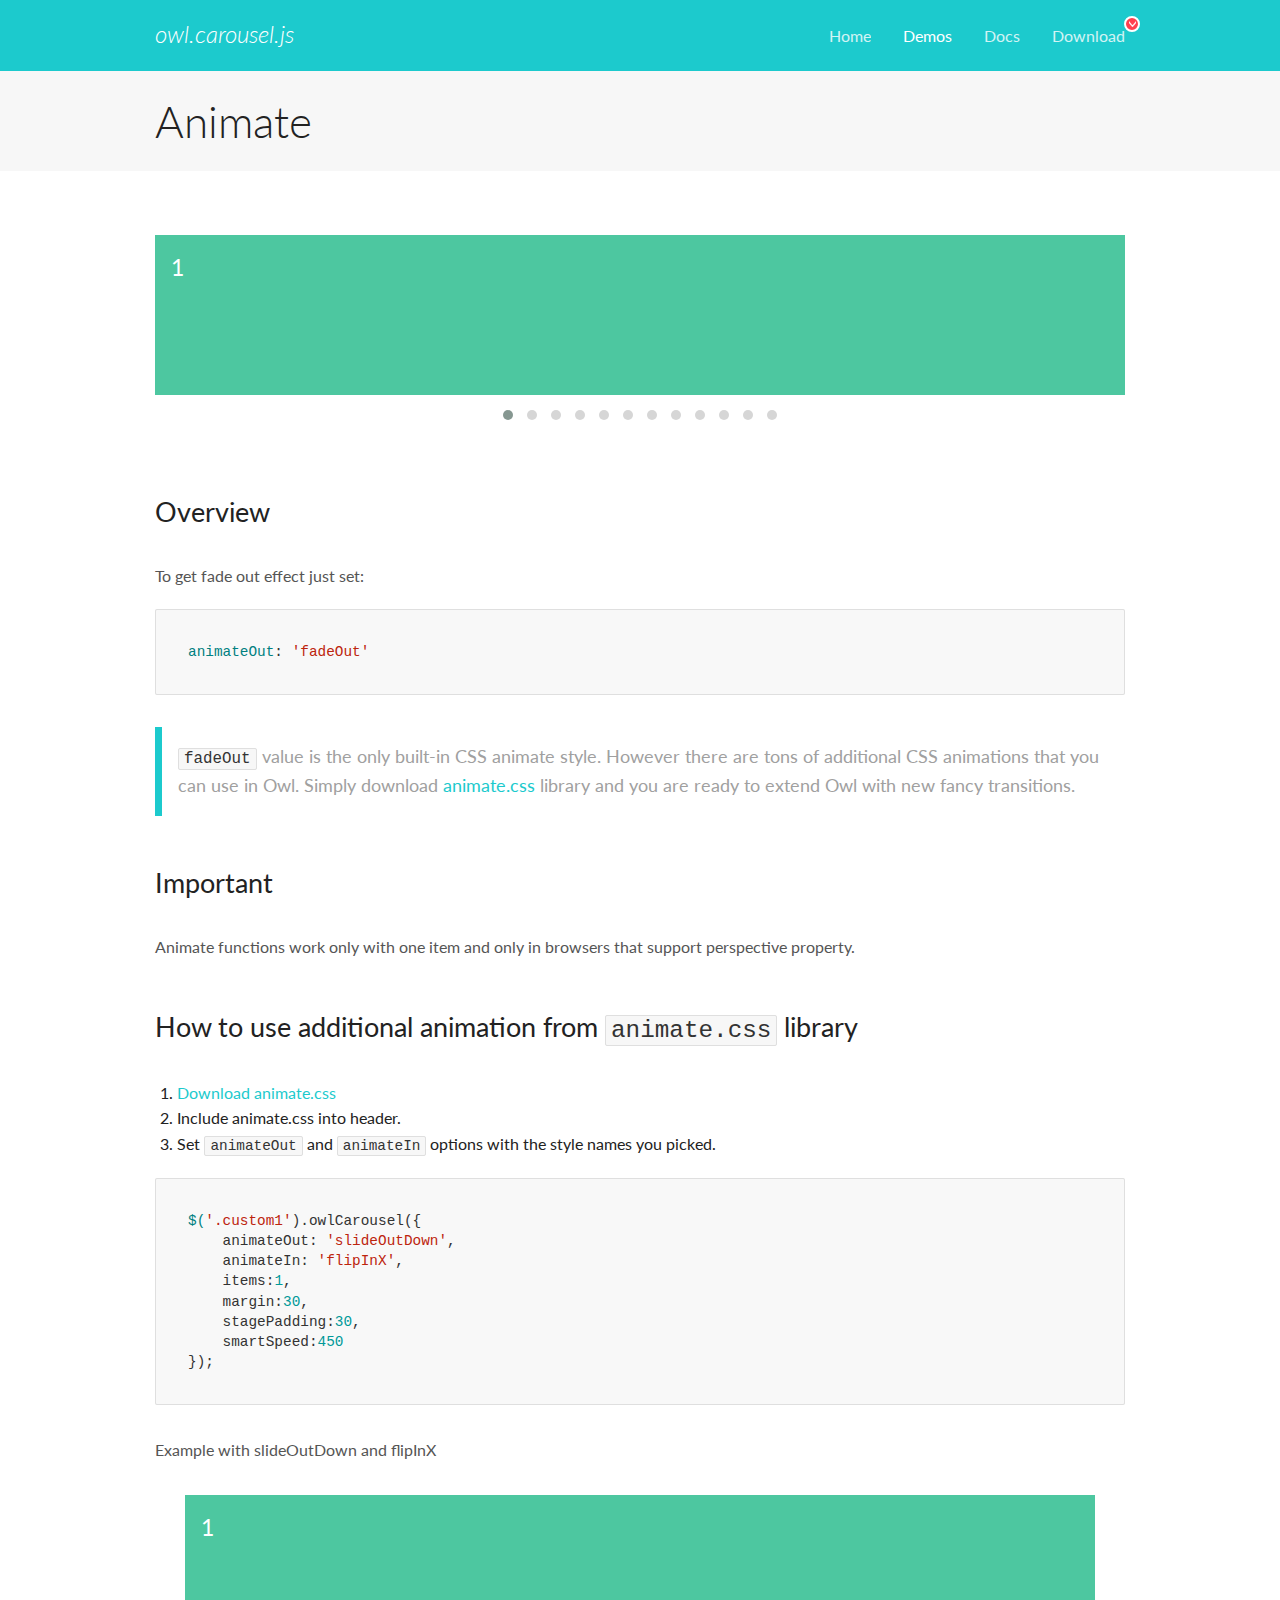
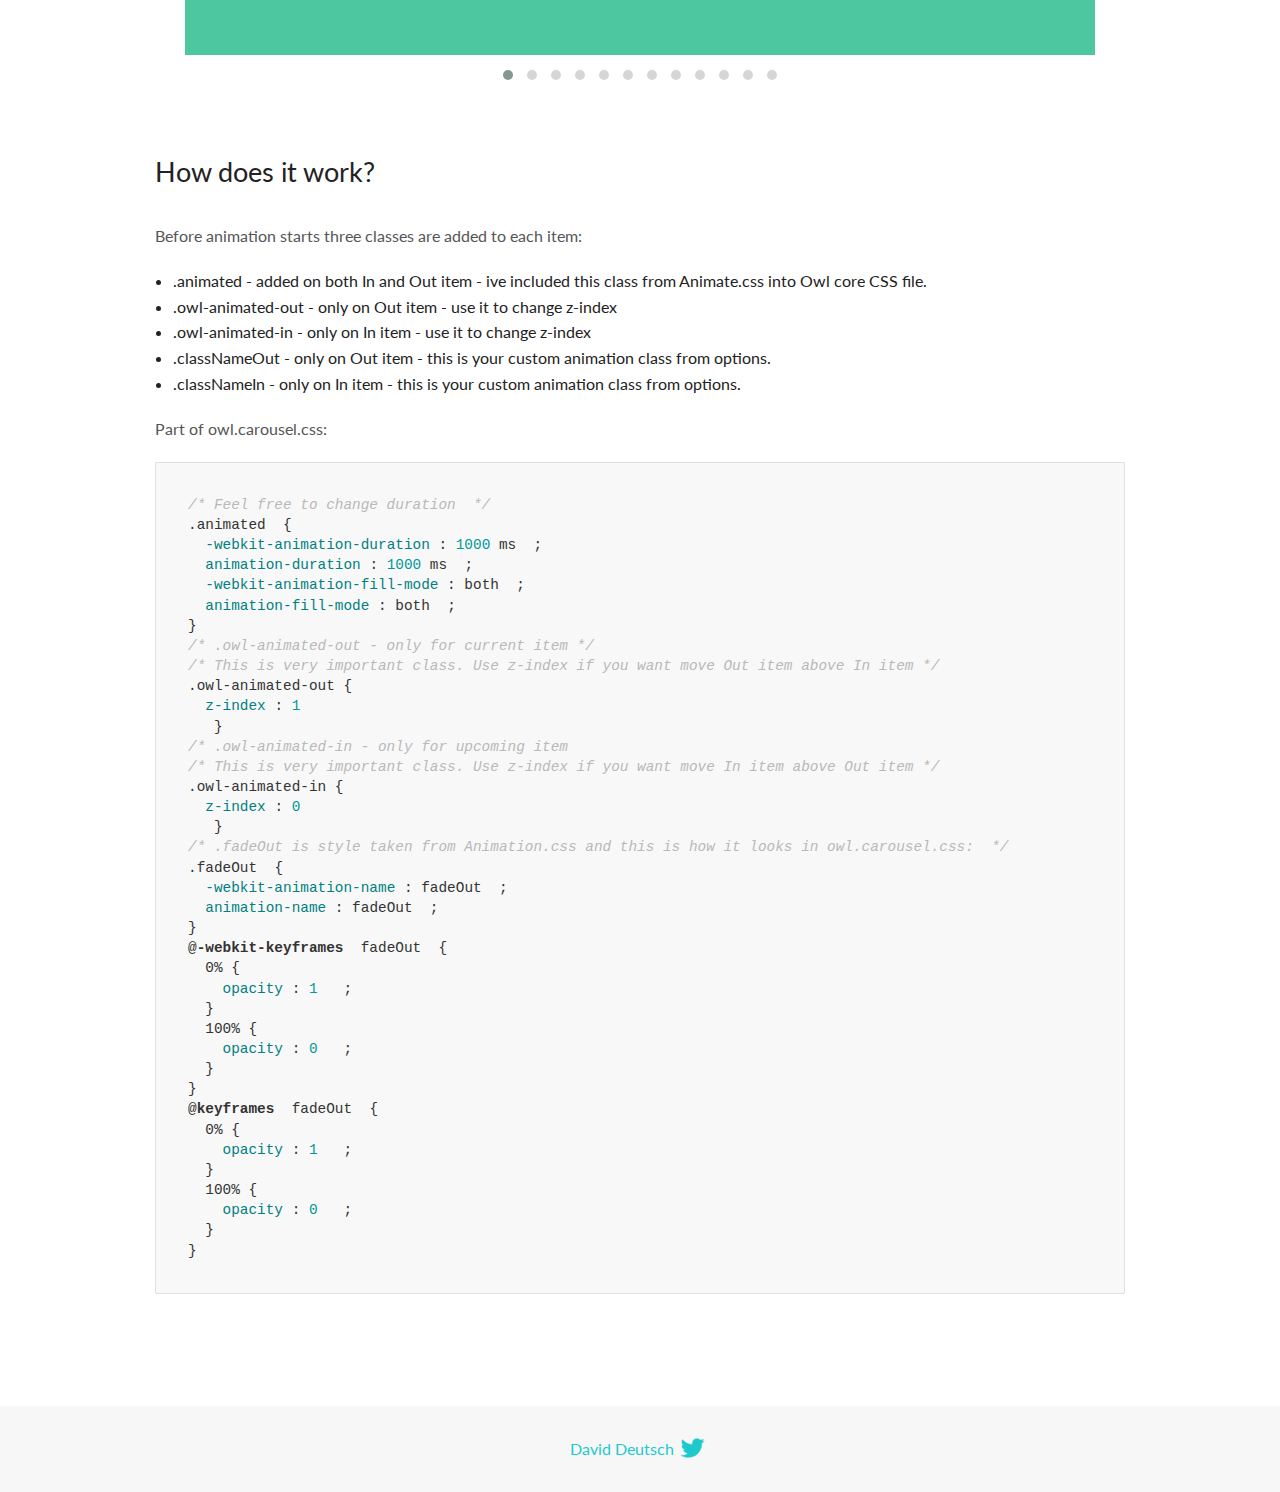
<file: demos/animate.html>
<!DOCTYPE html>
<html lang="en">
  <head>

    <!-- head -->
    <meta charset="utf-8">
    <meta name="msapplication-tap-highlight" content="no" />
    <meta name="viewport" content="width=device-width, initial-scale=1.0" />
    <meta name="description" content="Animate carousel">
    <meta name="author" content="David Deutsch">
    <title>
      Animate Demo | Owl Carousel | 2.3.4
    </title>

    <!-- Stylesheets -->
    <link href='https://fonts.googleapis.com/css?family=Lato:300,400,700,400italic,300italic' rel='stylesheet' type='text/css'>
    <link rel="stylesheet" href="../assets/css/docs.theme.min.css">

    <!-- Owl Stylesheets -->
    <link rel="stylesheet" href="../assets/owlcarousel/assets/owl.carousel.min.css">
    <link rel="stylesheet" href="../assets/owlcarousel/assets/owl.theme.default.min.css">

    <!-- HTML5 shim and Respond.js IE8 support of HTML5 elements and media queries -->

    <!--[if lt IE 9]>
      <script src="https://oss.maxcdn.com/libs/html5shiv/3.7.0/html5shiv.js"></script>
      <script src="https://oss.maxcdn.com/libs/respond.js/1.3.0/respond.min.js"></script>
    <![endif]-->

    <!-- Favicons -->
    <link rel="apple-touch-icon-precomposed" sizes="144x144" href="../assets/ico/apple-touch-icon-144-precomposed.png">
    <link rel="shortcut icon" href="../assets/ico/favicon.png">
    <link rel="shortcut icon" href="favicon.ico">

    <!-- Yeah i know js should not be in header. Its required for demos.-->

    <!-- javascript -->
    <script src="../assets/vendors/jquery.min.js"></script>
    <script src="../assets/owlcarousel/owl.carousel.js"></script>
  </head>
  <body>

    <!-- header -->
    <header class="header">
      <div class="row">
        <div class="large-12 columns">
          <div class="brand left">
            <h3>
              <a href="/OwlCarousel2/">owl.carousel.js</a> 
            </h3>
          </div>
          <a id="toggle-nav" class="right">
            <span></span> <span></span> <span></span> 
          </a> 
          <div class="nav-bar">
            <ul class="clearfix">
              <li> <a href="/OwlCarousel2/index.html">Home</a>  </li>
              <li class="active">
                <a href="/OwlCarousel2/demos/demos.html">Demos</a> 
              </li>
              <li> <a href="/OwlCarousel2/docs/started-welcome.html">Docs</a>  </li>
              <li>
                <a href="https://github.com/OwlCarousel2/OwlCarousel2/archive/2.3.4.zip">Download</a> 
                <span class="download"></span> 
              </li>
            </ul>
          </div>
        </div>
      </div>
    </header>

    <!-- title -->
    <section class="title">
      <div class="row">
        <div class="large-12 columns">
          <h1>Animate</h1>
        </div>
      </div>
    </section>

    <!--  Demos -->
    <section id="demos">
      <div class="row">
        <div class="large-12 columns">
          <div class="fadeOut owl-carousel owl-theme">
            <div class="item">
              <h4>1</h4>
            </div>
            <div class="item">
              <h4>2</h4>
            </div>
            <div class="item">
              <h4>3</h4>
            </div>
            <div class="item">
              <h4>4</h4>
            </div>
            <div class="item">
              <h4>5</h4>
            </div>
            <div class="item">
              <h4>6</h4>
            </div>
            <div class="item">
              <h4>7</h4>
            </div>
            <div class="item">
              <h4>8</h4>
            </div>
            <div class="item">
              <h4>9</h4>
            </div>
            <div class="item">
              <h4>10</h4>
            </div>
            <div class="item">
              <h4>11</h4>
            </div>
            <div class="item">
              <h4>12</h4>
            </div>
          </div>
          <h3 id="overview">Overview</h3>
          <p>To get fade out effect just set:</p>
          <pre><code>animateOut: &#39;fadeOut&#39;</code></pre>
          <blockquote>
            <p><code>fadeOut</code> value is the only built-in CSS animate style. However there are tons of additional CSS animations that you can use in Owl. Simply download
              <a href="https://daneden.github.io/animate.css/">animate.css</a>  library and you are ready to extend Owl with new fancy transitions.</p>
          </blockquote>
          <h3 id="important">Important</h3>
          <p>Animate functions work only with one item and only in browsers that support perspective property.</p>
          <h3 id="how-to-use-additional-animation-from-animate-css-library">How to use additional animation from <code>animate.css</code> library</h3>
          <ol>
            <li> <a href="https://daneden.github.io/animate.css/">Download animate.css</a>  </li>
            <li>Include animate.css into header.</li>
            <li>Set <code>animateOut</code> and <code>animateIn</code> options with the style names you picked.</li>
          </ol>
          <pre><code>$(&#39;.custom1&#39;).owlCarousel({
    animateOut: &#39;slideOutDown&#39;,
    animateIn: &#39;flipInX&#39;,
    items:1,
    margin:30,
    stagePadding:30,
    smartSpeed:450
});</code></pre>
          <p>Example with slideOutDown and flipInX</p>
          <div class="custom1 owl-carousel owl-theme">
            <div class="item">
              <h4>1</h4>
            </div>
            <div class="item">
              <h4>2</h4>
            </div>
            <div class="item">
              <h4>3</h4>
            </div>
            <div class="item">
              <h4>4</h4>
            </div>
            <div class="item">
              <h4>5</h4>
            </div>
            <div class="item">
              <h4>6</h4>
            </div>
            <div class="item">
              <h4>7</h4>
            </div>
            <div class="item">
              <h4>8</h4>
            </div>
            <div class="item">
              <h4>9</h4>
            </div>
            <div class="item">
              <h4>10</h4>
            </div>
            <div class="item">
              <h4>11</h4>
            </div>
            <div class="item">
              <h4>12</h4>
            </div>
          </div>
          <h3 id="how-does-it-work-">How does it work?</h3>
          <p>Before animation starts three classes are added to each item:</p>
          <ul>
            <li>.animated - added on both In and Out item - ive included this class from Animate.css into Owl core CSS file.</li>
            <li>.owl-animated-out - only on Out item - use it to change z-index</li>
            <li>.owl-animated-in - only on In item - use it to change z-index</li>
            <li>.classNameOut - only on Out item - this is your custom animation class from options.</li>
            <li>.classNameIn - only on In item - this is your custom animation class from options.</li>
          </ul>
          <p>Part of owl.carousel.css:</p>
          <pre><code class="language-css"><span class="comment">/* Feel free to change duration  */</span> 
<span class="class">.animated</span>  <span class="rules">{
  <span class="rule"><span class="attribute">-webkit-animation-duration</span> :<span class="value"> <span class="number">1000</span> ms</span> </span> ;
  <span class="rule"><span class="attribute">animation-duration</span> :<span class="value"> <span class="number">1000</span> ms</span> </span> ;
  <span class="rule"><span class="attribute">-webkit-animation-fill-mode</span> :<span class="value"> both</span> </span> ;
  <span class="rule"><span class="attribute">animation-fill-mode</span> :<span class="value"> both</span> </span> ;
<span class="rule">}</span> </span> 
<span class="comment">/* .owl-animated-out - only for current item */</span> 
<span class="comment">/* This is very important class. Use z-index if you want move Out item above In item */</span> 
<span class="class">.owl-animated-out</span> <span class="rules">{
  <span class="rule"><span class="attribute">z-index</span> :<span class="value"> <span class="number">1</span> 
</span> </span> </span> }
<span class="comment">/* .owl-animated-in - only for upcoming item
/* This is very important class. Use z-index if you want move In item above Out item */</span> 
<span class="class">.owl-animated-in</span> <span class="rules">{
  <span class="rule"><span class="attribute">z-index</span> :<span class="value"> <span class="number">0</span> 
</span> </span> </span> }
<span class="comment">/* .fadeOut is style taken from Animation.css and this is how it looks in owl.carousel.css:  */</span> 
<span class="class">.fadeOut</span>  <span class="rules">{
  <span class="rule"><span class="attribute">-webkit-animation-name</span> :<span class="value"> fadeOut</span> </span> ;
  <span class="rule"><span class="attribute">animation-name</span> :<span class="value"> fadeOut</span> </span> ;
<span class="rule">}</span> </span> 
<span class="at_rule">@<span class="keyword">-webkit-keyframes</span>  fadeOut </span> {
  0% <span class="rules">{
    <span class="rule"><span class="attribute">opacity</span> :<span class="value"> <span class="number">1</span> </span> </span> ;
  <span class="rule">}</span> </span> 
  100% <span class="rules">{
    <span class="rule"><span class="attribute">opacity</span> :<span class="value"> <span class="number">0</span> </span> </span> ;
  <span class="rule">}</span> </span> 
}
<span class="at_rule">@<span class="keyword">keyframes</span>  fadeOut </span> {
  0% <span class="rules">{
    <span class="rule"><span class="attribute">opacity</span> :<span class="value"> <span class="number">1</span> </span> </span> ;
  <span class="rule">}</span> </span> 
  100% <span class="rules">{
    <span class="rule"><span class="attribute">opacity</span> :<span class="value"> <span class="number">0</span> </span> </span> ;
  <span class="rule">}</span> </span> 
}</code></pre>
          <link rel="stylesheet" href="../assets/css/animate.css">
          <script>
            jQuery(document).ready(function($) {
              $('.fadeOut').owlCarousel({
                items: 1,
                animateOut: 'fadeOut',
                loop: true,
                margin: 10,
              });
              $('.custom1').owlCarousel({
                animateOut: 'slideOutDown',
                animateIn: 'flipInX',
                items: 1,
                margin: 30,
                stagePadding: 30,
                smartSpeed: 450
              });
            });
          </script>
        </div>
      </div>
    </section>

    <!-- footer -->
    <footer class="footer">
      <div class="row">
        <div class="large-12 columns">
          <h5>
            <a href="/OwlCarousel2/docs/support-contact.html">David Deutsch</a> 
            <a id="custom-tweet-button" href="https://twitter.com/share?url=https://github.com/OwlCarousel2/OwlCarousel2&text=Owl Carousel - This is so awesome! " target="_blank"></a> 
          </h5>
        </div>
      </div>
    </footer>

    <!-- vendors -->
    <script src="../assets/vendors/highlight.js"></script>
    <script src="../assets/js/app.js"></script>
  </body>
</html>
</file>
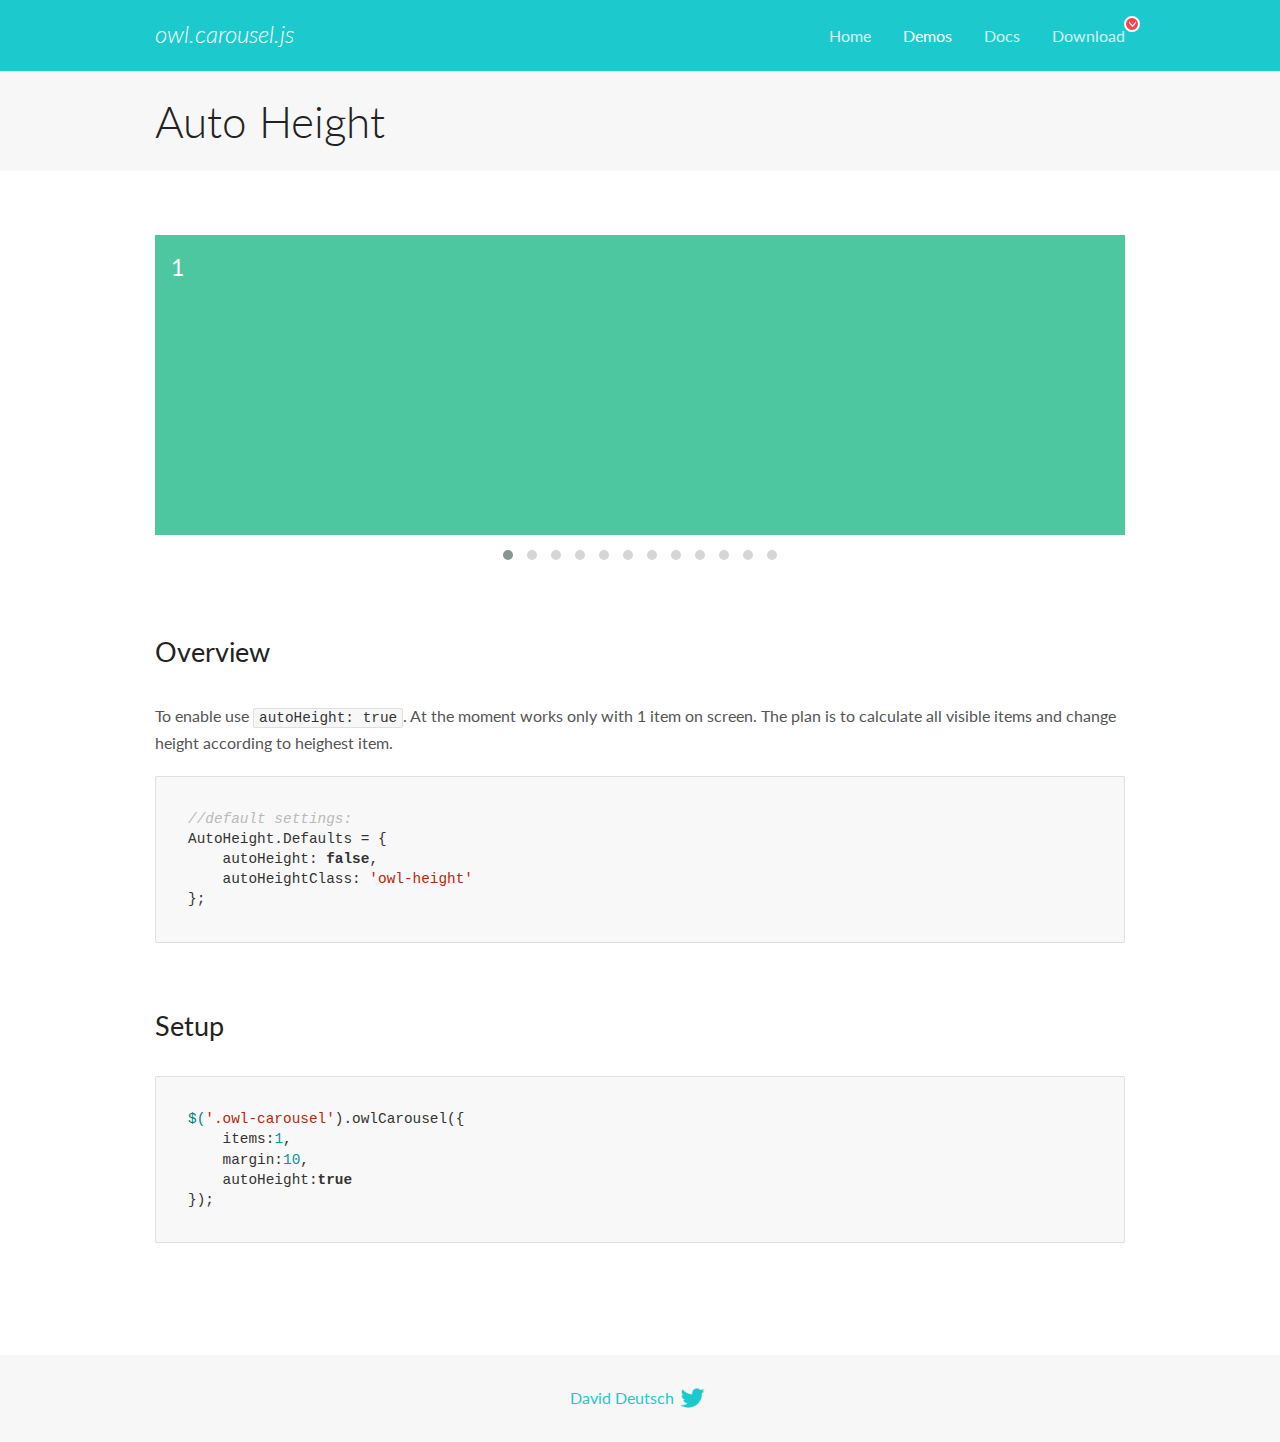
<file: demos/autoheight.html>
<!DOCTYPE html>
<html lang="en">
  <head>

    <!-- head -->
    <meta charset="utf-8">
    <meta name="msapplication-tap-highlight" content="no" />
    <meta name="viewport" content="width=device-width, initial-scale=1.0" />
    <meta name="description" content="autoHeight usage demo">
    <meta name="author" content="David Deutsch">
    <title>
      Auto Height Demo | Owl Carousel | 2.3.4
    </title>

    <!-- Stylesheets -->
    <link href='https://fonts.googleapis.com/css?family=Lato:300,400,700,400italic,300italic' rel='stylesheet' type='text/css'>
    <link rel="stylesheet" href="../assets/css/docs.theme.min.css">

    <!-- Owl Stylesheets -->
    <link rel="stylesheet" href="../assets/owlcarousel/assets/owl.carousel.min.css">
    <link rel="stylesheet" href="../assets/owlcarousel/assets/owl.theme.default.min.css">

    <!-- HTML5 shim and Respond.js IE8 support of HTML5 elements and media queries -->

    <!--[if lt IE 9]>
      <script src="https://oss.maxcdn.com/libs/html5shiv/3.7.0/html5shiv.js"></script>
      <script src="https://oss.maxcdn.com/libs/respond.js/1.3.0/respond.min.js"></script>
    <![endif]-->

    <!-- Favicons -->
    <link rel="apple-touch-icon-precomposed" sizes="144x144" href="../assets/ico/apple-touch-icon-144-precomposed.png">
    <link rel="shortcut icon" href="../assets/ico/favicon.png">
    <link rel="shortcut icon" href="favicon.ico">

    <!-- Yeah i know js should not be in header. Its required for demos.-->

    <!-- javascript -->
    <script src="../assets/vendors/jquery.min.js"></script>
    <script src="../assets/owlcarousel/owl.carousel.js"></script>
  </head>
  <body>

    <!-- header -->
    <header class="header">
      <div class="row">
        <div class="large-12 columns">
          <div class="brand left">
            <h3>
              <a href="/OwlCarousel2/">owl.carousel.js</a> 
            </h3>
          </div>
          <a id="toggle-nav" class="right">
            <span></span> <span></span> <span></span> 
          </a> 
          <div class="nav-bar">
            <ul class="clearfix">
              <li> <a href="/OwlCarousel2/index.html">Home</a>  </li>
              <li class="active">
                <a href="/OwlCarousel2/demos/demos.html">Demos</a> 
              </li>
              <li> <a href="/OwlCarousel2/docs/started-welcome.html">Docs</a>  </li>
              <li>
                <a href="https://github.com/OwlCarousel2/OwlCarousel2/archive/2.3.4.zip">Download</a> 
                <span class="download"></span> 
              </li>
            </ul>
          </div>
        </div>
      </div>
    </header>

    <!-- title -->
    <section class="title">
      <div class="row">
        <div class="large-12 columns">
          <h1>Auto Height</h1>
        </div>
      </div>
    </section>

    <!--  Demos -->
    <section id="demos">
      <div class="row">
        <div class="large-12 columns">
          <div class="owl-carousel owl-theme">
            <div class="item" style="height:300px">
              <h4>1</h4>
            </div>
            <div class="item" style="height:100px">
              <h4>2</h4>
            </div>
            <div class="item" style="height:500px">
              <h4>3</h4>
            </div>
            <div class="item" style="height:250px">
              <h4>4</h4>
            </div>
            <div class="item" style="height:400px">
              <h4>5</h4>
            </div>
            <div class="item" style="height:500px">
              <h4>6</h4>
            </div>
            <div class="item" style="height:600px">
              <h4>7</h4>
            </div>
            <div class="item" style="height:400px">
              <h4>8</h4>
            </div>
            <div class="item" style="height:300px">
              <h4>9</h4>
            </div>
            <div class="item" style="height:350px">
              <h4>10</h4>
            </div>
            <div class="item" style="height:200px">
              <h4>11</h4>
            </div>
            <div class="item" style="height:150px">
              <h4>12</h4>
            </div>
          </div>
          <h3 id="overview">Overview</h3>
          <p>To enable use <code>autoHeight: true</code>. At the moment works only with 1 item on screen. The plan is to calculate all visible items and change height according to heighest item.</p>
          <pre><code>//default settings:
AutoHeight.Defaults = {
    autoHeight: false,
    autoHeightClass: &#39;owl-height&#39;
};</code></pre>
          <h3 id="setup">Setup</h3>
          <pre><code>$(&#39;.owl-carousel&#39;).owlCarousel({
    items:1,
    margin:10,
    autoHeight:true
});</code></pre>
          <script>
            $(document).ready(function() {
              $('.owl-carousel').owlCarousel({
                items: 1,
                margin: 10,
                autoHeight: true
              });
            })
          </script>
        </div>
      </div>
    </section>

    <!-- footer -->
    <footer class="footer">
      <div class="row">
        <div class="large-12 columns">
          <h5>
            <a href="/OwlCarousel2/docs/support-contact.html">David Deutsch</a> 
            <a id="custom-tweet-button" href="https://twitter.com/share?url=https://github.com/OwlCarousel2/OwlCarousel2&text=Owl Carousel - This is so awesome! " target="_blank"></a> 
          </h5>
        </div>
      </div>
    </footer>

    <!-- vendors -->
    <script src="../assets/vendors/highlight.js"></script>
    <script src="../assets/js/app.js"></script>
  </body>
</html>
</file>
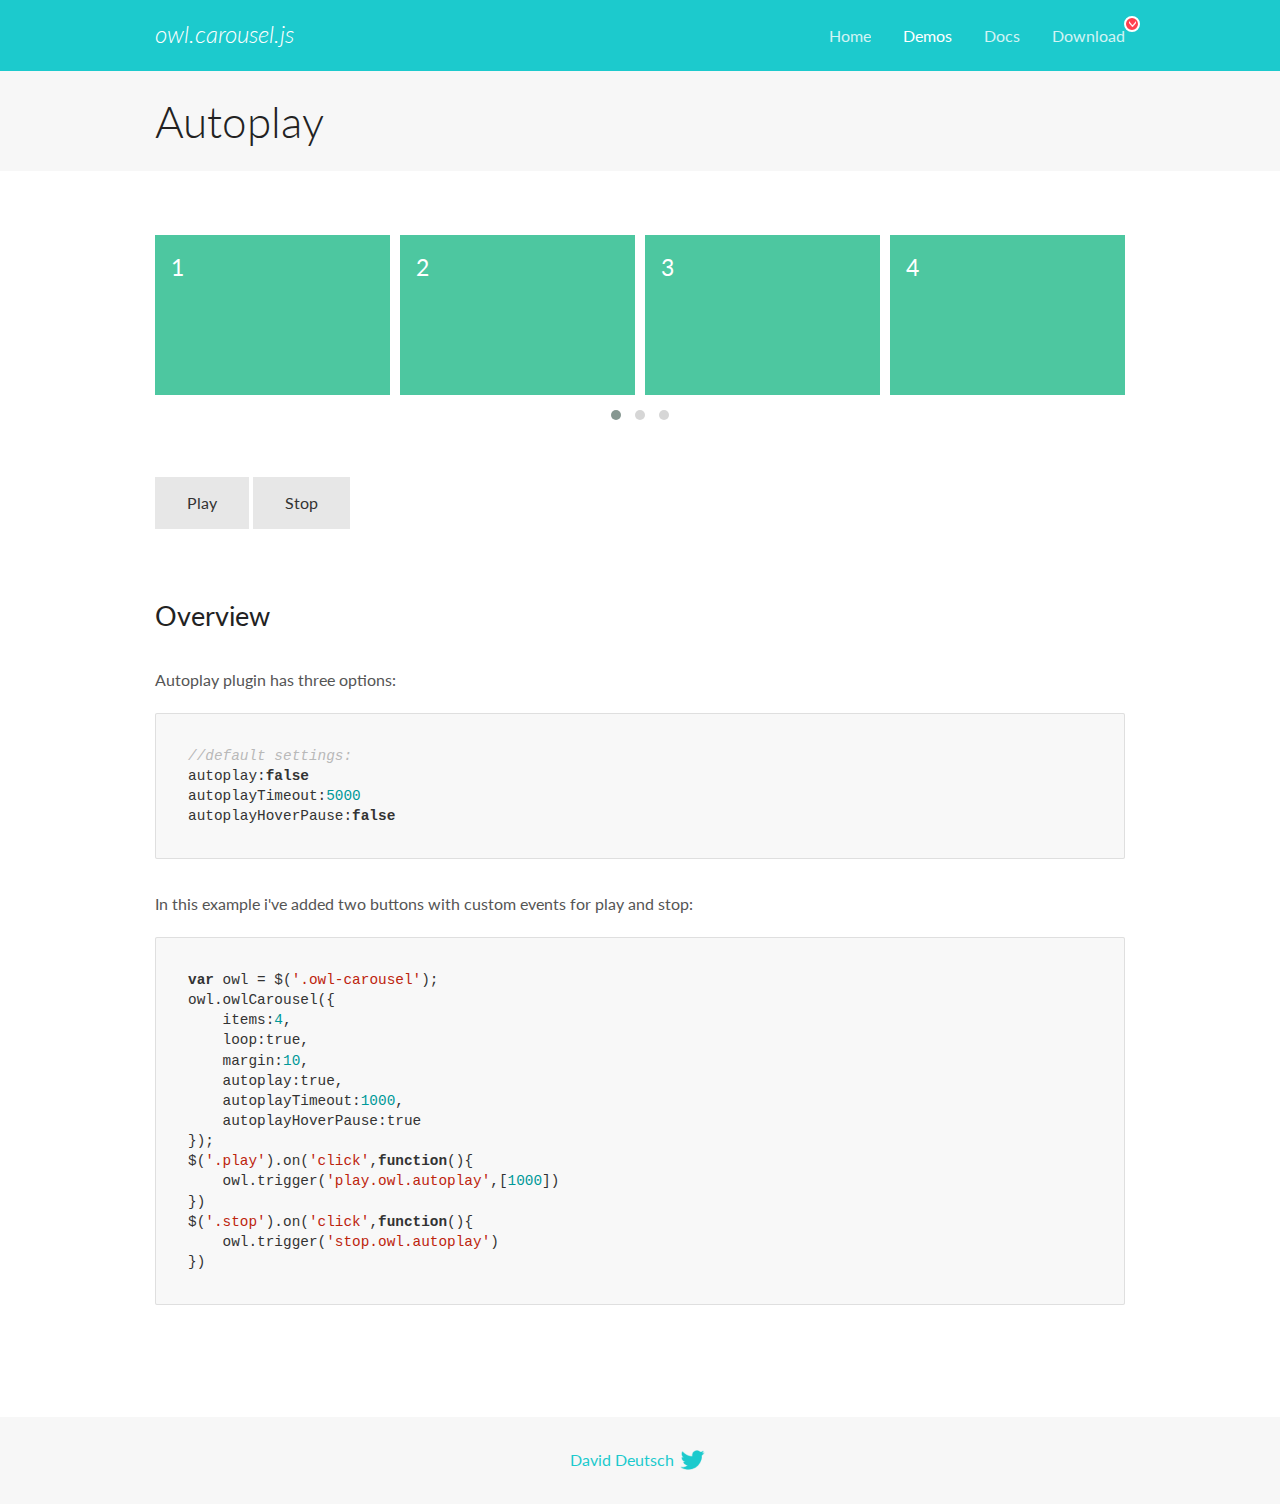
<file: demos/autoplay.html>
<!DOCTYPE html>
<html lang="en">
  <head>

    <!-- head -->
    <meta charset="utf-8">
    <meta name="msapplication-tap-highlight" content="no" />
    <meta name="viewport" content="width=device-width, initial-scale=1.0" />
    <meta name="description" content="Autoplay usage demo">
    <meta name="author" content="David Deutsch">
    <title>
      Autoplay Demo | Owl Carousel | 2.3.4
    </title>

    <!-- Stylesheets -->
    <link href='https://fonts.googleapis.com/css?family=Lato:300,400,700,400italic,300italic' rel='stylesheet' type='text/css'>
    <link rel="stylesheet" href="../assets/css/docs.theme.min.css">

    <!-- Owl Stylesheets -->
    <link rel="stylesheet" href="../assets/owlcarousel/assets/owl.carousel.min.css">
    <link rel="stylesheet" href="../assets/owlcarousel/assets/owl.theme.default.min.css">

    <!-- HTML5 shim and Respond.js IE8 support of HTML5 elements and media queries -->

    <!--[if lt IE 9]>
      <script src="https://oss.maxcdn.com/libs/html5shiv/3.7.0/html5shiv.js"></script>
      <script src="https://oss.maxcdn.com/libs/respond.js/1.3.0/respond.min.js"></script>
    <![endif]-->

    <!-- Favicons -->
    <link rel="apple-touch-icon-precomposed" sizes="144x144" href="../assets/ico/apple-touch-icon-144-precomposed.png">
    <link rel="shortcut icon" href="../assets/ico/favicon.png">
    <link rel="shortcut icon" href="favicon.ico">

    <!-- Yeah i know js should not be in header. Its required for demos.-->

    <!-- javascript -->
    <script src="../assets/vendors/jquery.min.js"></script>
    <script src="../assets/owlcarousel/owl.carousel.js"></script>
  </head>
  <body>

    <!-- header -->
    <header class="header">
      <div class="row">
        <div class="large-12 columns">
          <div class="brand left">
            <h3>
              <a href="/OwlCarousel2/">owl.carousel.js</a> 
            </h3>
          </div>
          <a id="toggle-nav" class="right">
            <span></span> <span></span> <span></span> 
          </a> 
          <div class="nav-bar">
            <ul class="clearfix">
              <li> <a href="/OwlCarousel2/index.html">Home</a>  </li>
              <li class="active">
                <a href="/OwlCarousel2/demos/demos.html">Demos</a> 
              </li>
              <li> <a href="/OwlCarousel2/docs/started-welcome.html">Docs</a>  </li>
              <li>
                <a href="https://github.com/OwlCarousel2/OwlCarousel2/archive/2.3.4.zip">Download</a> 
                <span class="download"></span> 
              </li>
            </ul>
          </div>
        </div>
      </div>
    </header>

    <!-- title -->
    <section class="title">
      <div class="row">
        <div class="large-12 columns">
          <h1>Autoplay</h1>
        </div>
      </div>
    </section>

    <!--  Demos -->
    <section id="demos">
      <div class="row">
        <div class="large-12 columns">
          <div class="owl-carousel owl-theme">
            <div class="item">
              <h4>1</h4>
            </div>
            <div class="item">
              <h4>2</h4>
            </div>
            <div class="item">
              <h4>3</h4>
            </div>
            <div class="item">
              <h4>4</h4>
            </div>
            <div class="item">
              <h4>5</h4>
            </div>
            <div class="item">
              <h4>6</h4>
            </div>
            <div class="item">
              <h4>7</h4>
            </div>
            <div class="item">
              <h4>8</h4>
            </div>
            <div class="item">
              <h4>9</h4>
            </div>
            <div class="item">
              <h4>10</h4>
            </div>
            <div class="item">
              <h4>11</h4>
            </div>
            <div class="item">
              <h4>12</h4>
            </div>
          </div>
          <a class="button secondary play">Play</a> 
          <a class="button secondary stop">Stop</a> 
          <h3 id="overview">Overview</h3>
          <p>Autoplay plugin has three options:</p>
          <pre><code>//default settings:
autoplay:false
autoplayTimeout:5000
autoplayHoverPause:false</code></pre>
          <p>In this example i&#39;ve added two buttons with custom events for play and stop:</p>
          <pre><code>var owl = $(&#39;.owl-carousel&#39;);
owl.owlCarousel({
    items:4,
    loop:true,
    margin:10,
    autoplay:true,
    autoplayTimeout:1000,
    autoplayHoverPause:true
});
$(&#39;.play&#39;).on(&#39;click&#39;,function(){
    owl.trigger(&#39;play.owl.autoplay&#39;,[1000])
})
$(&#39;.stop&#39;).on(&#39;click&#39;,function(){
    owl.trigger(&#39;stop.owl.autoplay&#39;)
})</code></pre>
          <script>
            $(document).ready(function() {
              var owl = $('.owl-carousel');
              owl.owlCarousel({
                items: 4,
                loop: true,
                margin: 10,
                autoplay: true,
                autoplayTimeout: 1000,
                autoplayHoverPause: true
              });
              $('.play').on('click', function() {
                owl.trigger('play.owl.autoplay', [1000])
              })
              $('.stop').on('click', function() {
                owl.trigger('stop.owl.autoplay')
              })
            })
          </script>
        </div>
      </div>
    </section>

    <!-- footer -->
    <footer class="footer">
      <div class="row">
        <div class="large-12 columns">
          <h5>
            <a href="/OwlCarousel2/docs/support-contact.html">David Deutsch</a> 
            <a id="custom-tweet-button" href="https://twitter.com/share?url=https://github.com/OwlCarousel2/OwlCarousel2&text=Owl Carousel - This is so awesome! " target="_blank"></a> 
          </h5>
        </div>
      </div>
    </footer>

    <!-- vendors -->
    <script src="../assets/vendors/highlight.js"></script>
    <script src="../assets/js/app.js"></script>
  </body>
</html>
</file>
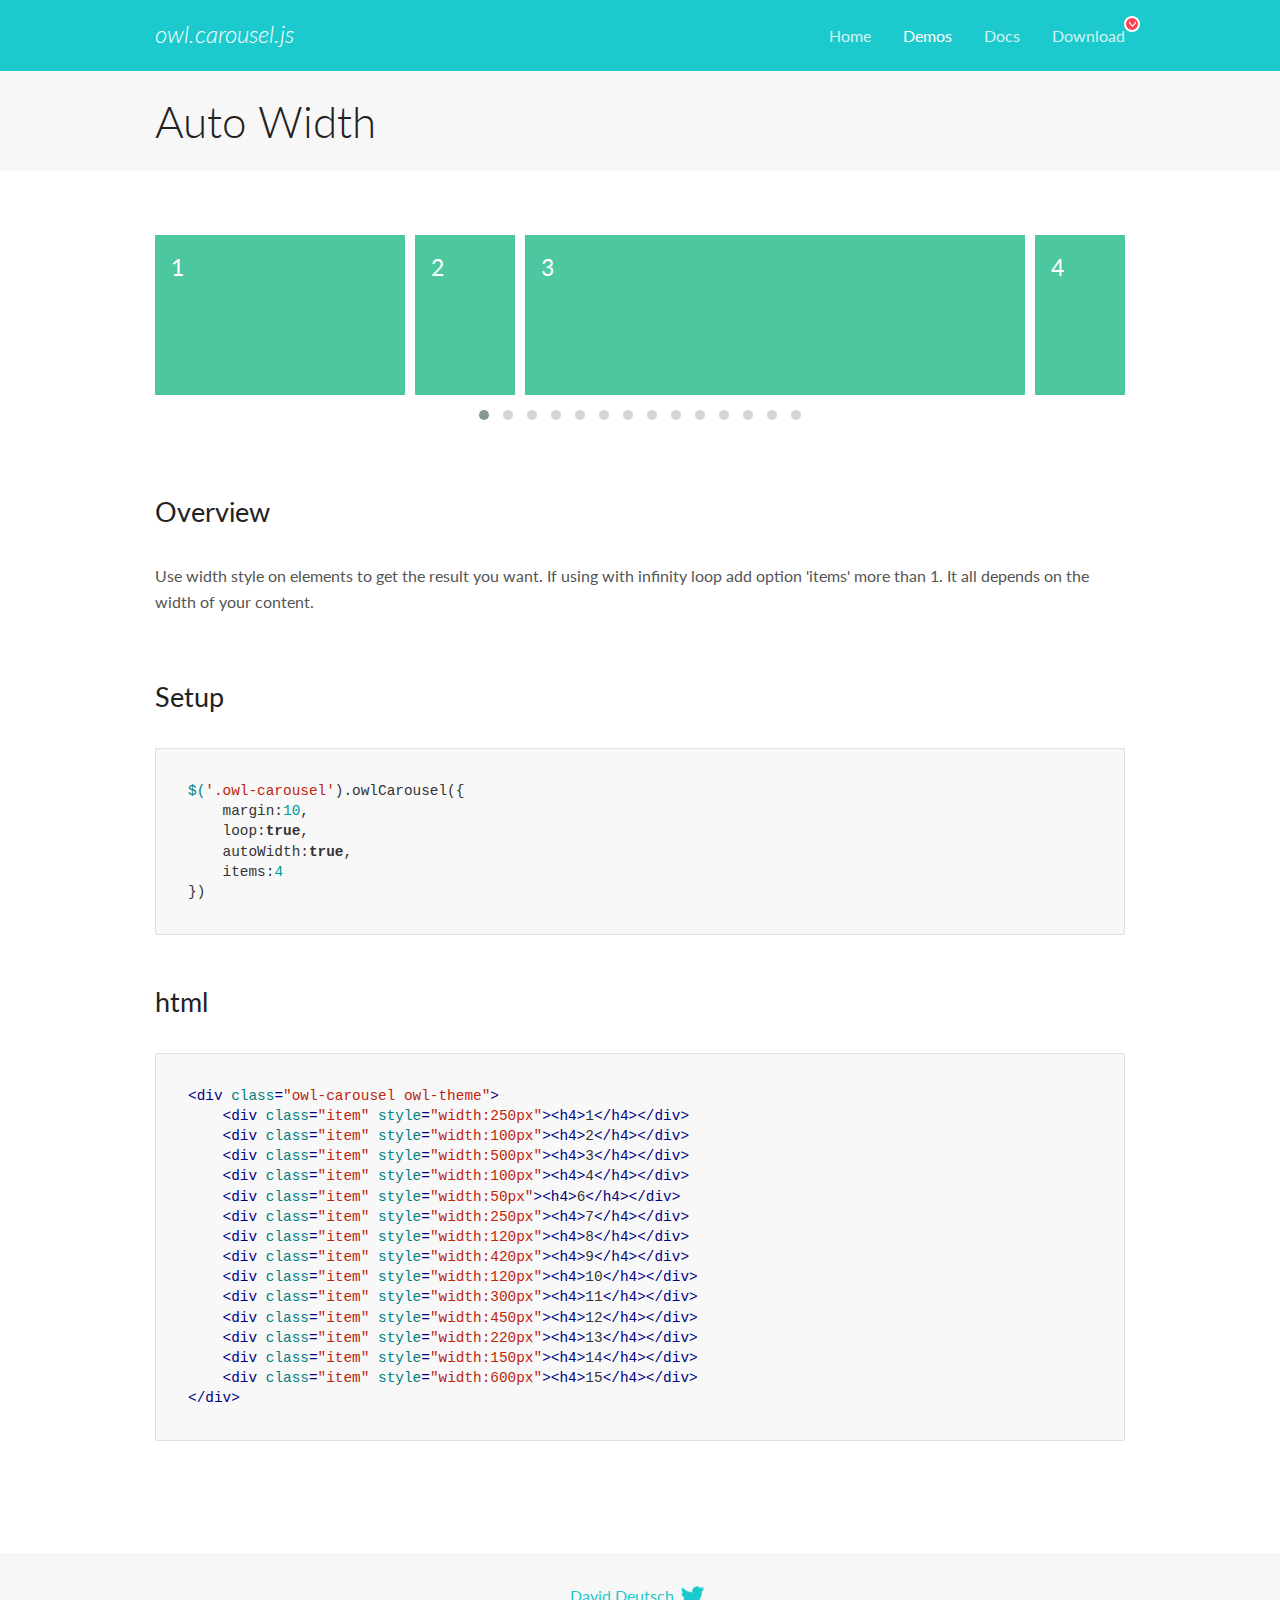
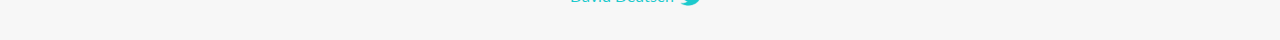
<file: demos/autowidth.html>
<!DOCTYPE html>
<html lang="en">
  <head>

    <!-- head -->
    <meta charset="utf-8">
    <meta name="msapplication-tap-highlight" content="no" />
    <meta name="viewport" content="width=device-width, initial-scale=1.0" />
    <meta name="description" content="Auto Width">
    <meta name="author" content="David Deutsch">
    <title>
      Auto Width Demo | Owl Carousel | 2.3.4
    </title>

    <!-- Stylesheets -->
    <link href='https://fonts.googleapis.com/css?family=Lato:300,400,700,400italic,300italic' rel='stylesheet' type='text/css'>
    <link rel="stylesheet" href="../assets/css/docs.theme.min.css">

    <!-- Owl Stylesheets -->
    <link rel="stylesheet" href="../assets/owlcarousel/assets/owl.carousel.min.css">
    <link rel="stylesheet" href="../assets/owlcarousel/assets/owl.theme.default.min.css">

    <!-- HTML5 shim and Respond.js IE8 support of HTML5 elements and media queries -->

    <!--[if lt IE 9]>
      <script src="https://oss.maxcdn.com/libs/html5shiv/3.7.0/html5shiv.js"></script>
      <script src="https://oss.maxcdn.com/libs/respond.js/1.3.0/respond.min.js"></script>
    <![endif]-->

    <!-- Favicons -->
    <link rel="apple-touch-icon-precomposed" sizes="144x144" href="../assets/ico/apple-touch-icon-144-precomposed.png">
    <link rel="shortcut icon" href="../assets/ico/favicon.png">
    <link rel="shortcut icon" href="favicon.ico">

    <!-- Yeah i know js should not be in header. Its required for demos.-->

    <!-- javascript -->
    <script src="../assets/vendors/jquery.min.js"></script>
    <script src="../assets/owlcarousel/owl.carousel.js"></script>
  </head>
  <body>

    <!-- header -->
    <header class="header">
      <div class="row">
        <div class="large-12 columns">
          <div class="brand left">
            <h3>
              <a href="/OwlCarousel2/">owl.carousel.js</a> 
            </h3>
          </div>
          <a id="toggle-nav" class="right">
            <span></span> <span></span> <span></span> 
          </a> 
          <div class="nav-bar">
            <ul class="clearfix">
              <li> <a href="/OwlCarousel2/index.html">Home</a>  </li>
              <li class="active">
                <a href="/OwlCarousel2/demos/demos.html">Demos</a> 
              </li>
              <li> <a href="/OwlCarousel2/docs/started-welcome.html">Docs</a>  </li>
              <li>
                <a href="https://github.com/OwlCarousel2/OwlCarousel2/archive/2.3.4.zip">Download</a> 
                <span class="download"></span> 
              </li>
            </ul>
          </div>
        </div>
      </div>
    </header>

    <!-- title -->
    <section class="title">
      <div class="row">
        <div class="large-12 columns">
          <h1>Auto Width</h1>
        </div>
      </div>
    </section>

    <!--  Demos -->
    <section id="demos">
      <div class="row">
        <div class="large-12 columns">
          <div class="owl-carousel owl-theme">
            <div class="item" style="width:250px">
              <h4>1</h4>
            </div>
            <div class="item" style="width:100px">
              <h4>2</h4>
            </div>
            <div class="item" style="width:500px">
              <h4>3</h4>
            </div>
            <div class="item" style="width:100px">
              <h4>4</h4>
            </div>
            <div class="item" style="width:50px">
              <h4>6</h4>
            </div>
            <div class="item" style="width:250px">
              <h4>7</h4>
            </div>
            <div class="item" style="width:120px">
              <h4>8</h4>
            </div>
            <div class="item" style="width:420px">
              <h4>9</h4>
            </div>
            <div class="item" style="width:120px">
              <h4>10</h4>
            </div>
            <div class="item" style="width:300px">
              <h4>11</h4>
            </div>
            <div class="item" style="width:450px">
              <h4>12</h4>
            </div>
            <div class="item" style="width:220px">
              <h4>13</h4>
            </div>
            <div class="item" style="width:150px">
              <h4>14</h4>
            </div>
            <div class="item" style="width:600px">
              <h4>15</h4>
            </div>
          </div>
          <h3 id="overview">Overview</h3>
          <p>Use width style on elements to get the result you want. If using with infinity loop add option &#39;items&#39; more than 1. It all depends on the width of your content.</p>
          <h3 id="setup">Setup</h3>
          <pre><code>$(&#39;.owl-carousel&#39;).owlCarousel({
    margin:10,
    loop:true,
    autoWidth:true,
    items:4
})</code></pre>
          <h3 id="html">html</h3>
          <pre><code>&lt;div class=&quot;owl-carousel owl-theme&quot;&gt;
    &lt;div class=&quot;item&quot; style=&quot;width:250px&quot;&gt;&lt;h4&gt;1&lt;/h4&gt;&lt;/div&gt;
    &lt;div class=&quot;item&quot; style=&quot;width:100px&quot;&gt;&lt;h4&gt;2&lt;/h4&gt;&lt;/div&gt;
    &lt;div class=&quot;item&quot; style=&quot;width:500px&quot;&gt;&lt;h4&gt;3&lt;/h4&gt;&lt;/div&gt;
    &lt;div class=&quot;item&quot; style=&quot;width:100px&quot;&gt;&lt;h4&gt;4&lt;/h4&gt;&lt;/div&gt;
    &lt;div class=&quot;item&quot; style=&quot;width:50px&quot;&gt;&lt;h4&gt;6&lt;/h4&gt;&lt;/div&gt;
    &lt;div class=&quot;item&quot; style=&quot;width:250px&quot;&gt;&lt;h4&gt;7&lt;/h4&gt;&lt;/div&gt;
    &lt;div class=&quot;item&quot; style=&quot;width:120px&quot;&gt;&lt;h4&gt;8&lt;/h4&gt;&lt;/div&gt;
    &lt;div class=&quot;item&quot; style=&quot;width:420px&quot;&gt;&lt;h4&gt;9&lt;/h4&gt;&lt;/div&gt;
    &lt;div class=&quot;item&quot; style=&quot;width:120px&quot;&gt;&lt;h4&gt;10&lt;/h4&gt;&lt;/div&gt;
    &lt;div class=&quot;item&quot; style=&quot;width:300px&quot;&gt;&lt;h4&gt;11&lt;/h4&gt;&lt;/div&gt;
    &lt;div class=&quot;item&quot; style=&quot;width:450px&quot;&gt;&lt;h4&gt;12&lt;/h4&gt;&lt;/div&gt;
    &lt;div class=&quot;item&quot; style=&quot;width:220px&quot;&gt;&lt;h4&gt;13&lt;/h4&gt;&lt;/div&gt;
    &lt;div class=&quot;item&quot; style=&quot;width:150px&quot;&gt;&lt;h4&gt;14&lt;/h4&gt;&lt;/div&gt;
    &lt;div class=&quot;item&quot; style=&quot;width:600px&quot;&gt;&lt;h4&gt;15&lt;/h4&gt;&lt;/div&gt;
&lt;/div&gt;</code></pre>
          <script>
            $(document).ready(function() {
              $('.owl-carousel').owlCarousel({
                margin: 10,
                loop: true,
                autoWidth: true,
                items: 4
              })
            })
          </script>
        </div>
      </div>
    </section>

    <!-- footer -->
    <footer class="footer">
      <div class="row">
        <div class="large-12 columns">
          <h5>
            <a href="/OwlCarousel2/docs/support-contact.html">David Deutsch</a> 
            <a id="custom-tweet-button" href="https://twitter.com/share?url=https://github.com/OwlCarousel2/OwlCarousel2&text=Owl Carousel - This is so awesome! " target="_blank"></a> 
          </h5>
        </div>
      </div>
    </footer>

    <!-- vendors -->
    <script src="../assets/vendors/highlight.js"></script>
    <script src="../assets/js/app.js"></script>
  </body>
</html>
</file>
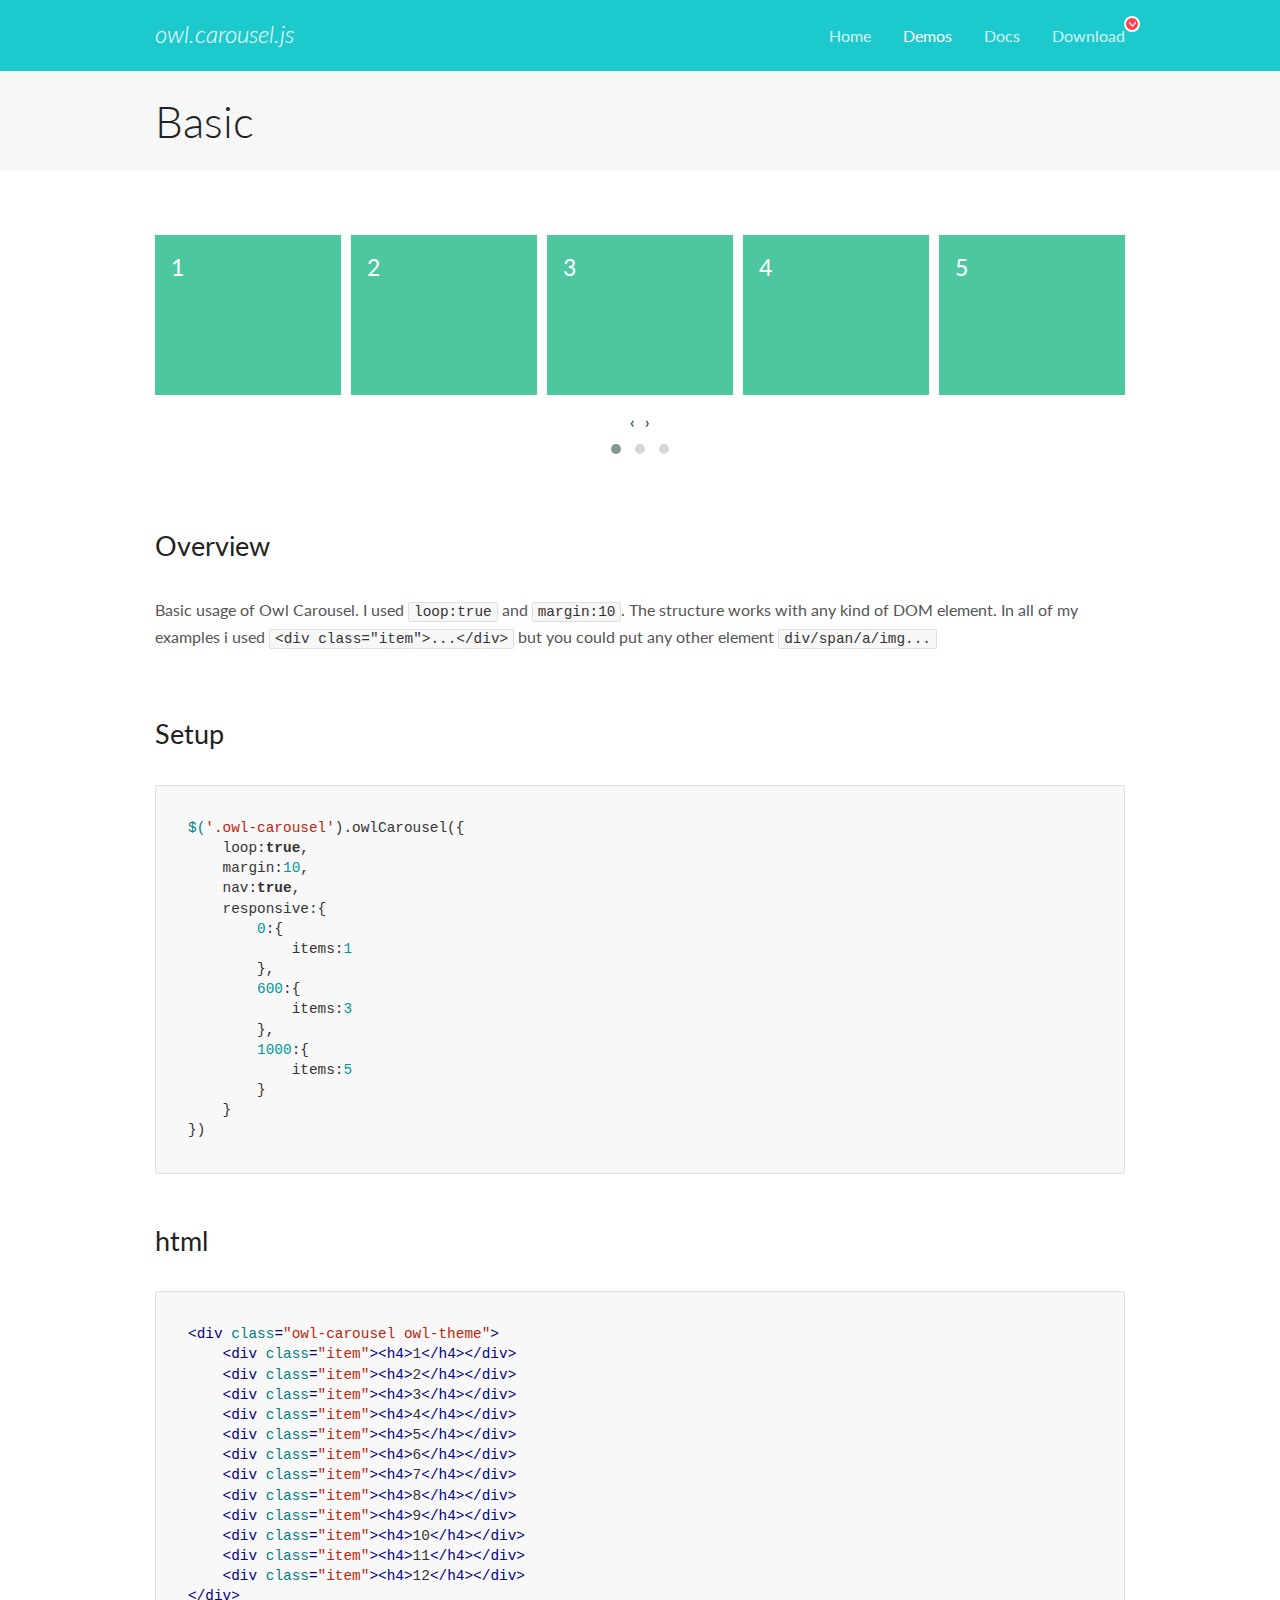
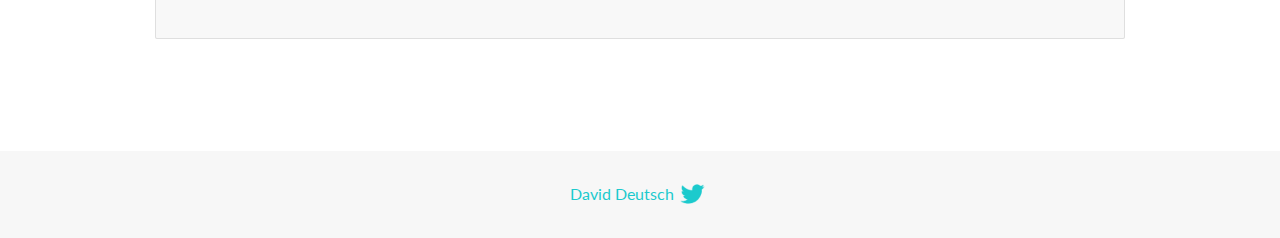
<file: demos/basic.html>
<!DOCTYPE html>
<html lang="en">
  <head>

    <!-- head -->
    <meta charset="utf-8">
    <meta name="msapplication-tap-highlight" content="no" />
    <meta name="viewport" content="width=device-width, initial-scale=1.0" />
    <meta name="description" content="Basic usage demo">
    <meta name="author" content="David Deutsch">
    <title>
      Basic Demo | Owl Carousel | 2.3.4
    </title>

    <!-- Stylesheets -->
    <link href='https://fonts.googleapis.com/css?family=Lato:300,400,700,400italic,300italic' rel='stylesheet' type='text/css'>
    <link rel="stylesheet" href="../assets/css/docs.theme.min.css">

    <!-- Owl Stylesheets -->
    <link rel="stylesheet" href="../assets/owlcarousel/assets/owl.carousel.min.css">
    <link rel="stylesheet" href="../assets/owlcarousel/assets/owl.theme.default.min.css">

    <!-- HTML5 shim and Respond.js IE8 support of HTML5 elements and media queries -->

    <!--[if lt IE 9]>
      <script src="https://oss.maxcdn.com/libs/html5shiv/3.7.0/html5shiv.js"></script>
      <script src="https://oss.maxcdn.com/libs/respond.js/1.3.0/respond.min.js"></script>
    <![endif]-->

    <!-- Favicons -->
    <link rel="apple-touch-icon-precomposed" sizes="144x144" href="../assets/ico/apple-touch-icon-144-precomposed.png">
    <link rel="shortcut icon" href="../assets/ico/favicon.png">
    <link rel="shortcut icon" href="favicon.ico">

    <!-- Yeah i know js should not be in header. Its required for demos.-->

    <!-- javascript -->
    <script src="../assets/vendors/jquery.min.js"></script>
    <script src="../assets/owlcarousel/owl.carousel.js"></script>
  </head>
  <body>

    <!-- header -->
    <header class="header">
      <div class="row">
        <div class="large-12 columns">
          <div class="brand left">
            <h3>
              <a href="/OwlCarousel2/">owl.carousel.js</a> 
            </h3>
          </div>
          <a id="toggle-nav" class="right">
            <span></span> <span></span> <span></span> 
          </a> 
          <div class="nav-bar">
            <ul class="clearfix">
              <li> <a href="/OwlCarousel2/index.html">Home</a>  </li>
              <li class="active">
                <a href="/OwlCarousel2/demos/demos.html">Demos</a> 
              </li>
              <li> <a href="/OwlCarousel2/docs/started-welcome.html">Docs</a>  </li>
              <li>
                <a href="https://github.com/OwlCarousel2/OwlCarousel2/archive/2.3.4.zip">Download</a> 
                <span class="download"></span> 
              </li>
            </ul>
          </div>
        </div>
      </div>
    </header>

    <!-- title -->
    <section class="title">
      <div class="row">
        <div class="large-12 columns">
          <h1>Basic</h1>
        </div>
      </div>
    </section>

    <!--  Demos -->
    <section id="demos">
      <div class="row">
        <div class="large-12 columns">
          <div class="owl-carousel owl-theme">
            <div class="item">
              <h4>1</h4>
            </div>
            <div class="item">
              <h4>2</h4>
            </div>
            <div class="item">
              <h4>3</h4>
            </div>
            <div class="item">
              <h4>4</h4>
            </div>
            <div class="item">
              <h4>5</h4>
            </div>
            <div class="item">
              <h4>6</h4>
            </div>
            <div class="item">
              <h4>7</h4>
            </div>
            <div class="item">
              <h4>8</h4>
            </div>
            <div class="item">
              <h4>9</h4>
            </div>
            <div class="item">
              <h4>10</h4>
            </div>
            <div class="item">
              <h4>11</h4>
            </div>
            <div class="item">
              <h4>12</h4>
            </div>
          </div>
          <h3 id="overview">Overview</h3>
          <p>Basic usage of Owl Carousel. I used <code>loop:true</code> and <code>margin:10</code>. The structure works with any kind of DOM element. In all of my examples i used <code>&lt;div class=&quot;item&quot;&gt;...&lt;/div&gt;</code> but you could
            put any other element <code>div/span/a/img...</code></p>
          <h3 id="setup">Setup</h3>
          <pre><code>$(&#39;.owl-carousel&#39;).owlCarousel({
    loop:true,
    margin:10,
    nav:true,
    responsive:{
        0:{
            items:1
        },
        600:{
            items:3
        },
        1000:{
            items:5
        }
    }
})</code></pre>
          <h3 id="html">html</h3>
          <pre><code>&lt;div class=&quot;owl-carousel owl-theme&quot;&gt;
    &lt;div class=&quot;item&quot;&gt;&lt;h4&gt;1&lt;/h4&gt;&lt;/div&gt;
    &lt;div class=&quot;item&quot;&gt;&lt;h4&gt;2&lt;/h4&gt;&lt;/div&gt;
    &lt;div class=&quot;item&quot;&gt;&lt;h4&gt;3&lt;/h4&gt;&lt;/div&gt;
    &lt;div class=&quot;item&quot;&gt;&lt;h4&gt;4&lt;/h4&gt;&lt;/div&gt;
    &lt;div class=&quot;item&quot;&gt;&lt;h4&gt;5&lt;/h4&gt;&lt;/div&gt;
    &lt;div class=&quot;item&quot;&gt;&lt;h4&gt;6&lt;/h4&gt;&lt;/div&gt;
    &lt;div class=&quot;item&quot;&gt;&lt;h4&gt;7&lt;/h4&gt;&lt;/div&gt;
    &lt;div class=&quot;item&quot;&gt;&lt;h4&gt;8&lt;/h4&gt;&lt;/div&gt;
    &lt;div class=&quot;item&quot;&gt;&lt;h4&gt;9&lt;/h4&gt;&lt;/div&gt;
    &lt;div class=&quot;item&quot;&gt;&lt;h4&gt;10&lt;/h4&gt;&lt;/div&gt;
    &lt;div class=&quot;item&quot;&gt;&lt;h4&gt;11&lt;/h4&gt;&lt;/div&gt;
    &lt;div class=&quot;item&quot;&gt;&lt;h4&gt;12&lt;/h4&gt;&lt;/div&gt;
&lt;/div&gt;</code></pre>
          <script>
            $(document).ready(function() {
              var owl = $('.owl-carousel');
              owl.owlCarousel({
                margin: 10,
                nav: true,
                loop: true,
                responsive: {
                  0: {
                    items: 1
                  },
                  600: {
                    items: 3
                  },
                  1000: {
                    items: 5
                  }
                }
              })
            })
          </script>
        </div>
      </div>
    </section>

    <!-- footer -->
    <footer class="footer">
      <div class="row">
        <div class="large-12 columns">
          <h5>
            <a href="/OwlCarousel2/docs/support-contact.html">David Deutsch</a> 
            <a id="custom-tweet-button" href="https://twitter.com/share?url=https://github.com/OwlCarousel2/OwlCarousel2&text=Owl Carousel - This is so awesome! " target="_blank"></a> 
          </h5>
        </div>
      </div>
    </footer>

    <!-- vendors -->
    <script src="../assets/vendors/highlight.js"></script>
    <script src="../assets/js/app.js"></script>
  </body>
</html>
</file>
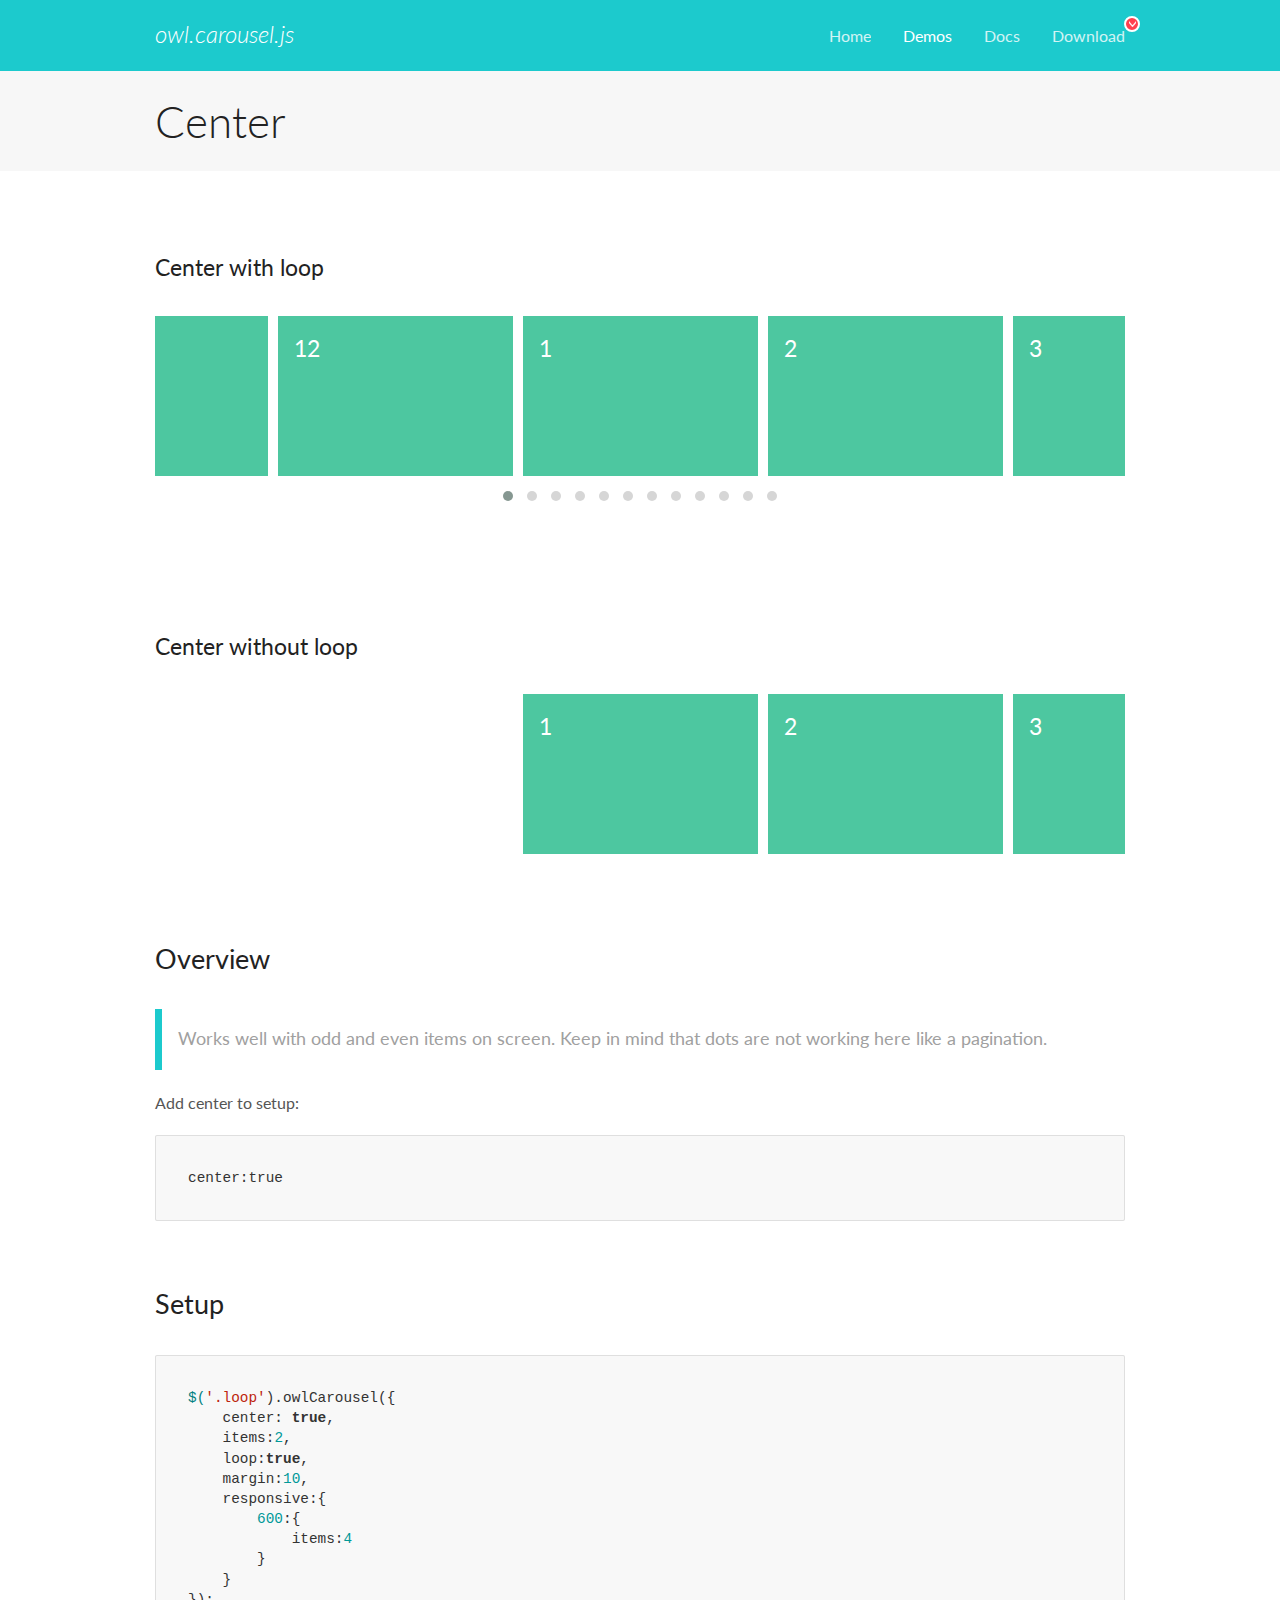
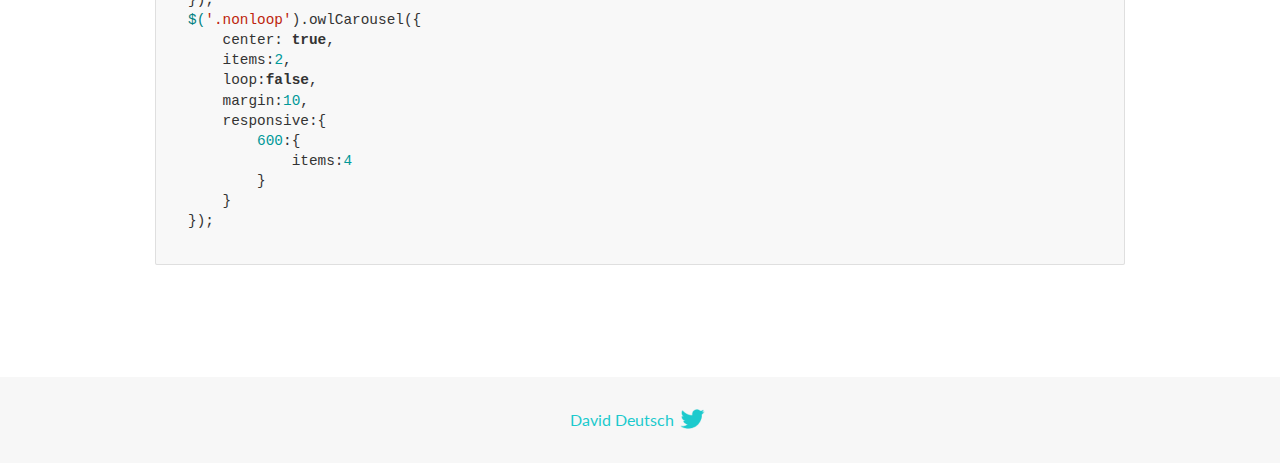
<file: demos/center.html>
<!DOCTYPE html>
<html lang="en">
  <head>

    <!-- head -->
    <meta charset="utf-8">
    <meta name="msapplication-tap-highlight" content="no" />
    <meta name="viewport" content="width=device-width, initial-scale=1.0" />
    <meta name="description" content="Center carousel">
    <meta name="author" content="David Deutsch">
    <title>
      Center Demo | Owl Carousel | 2.3.4
    </title>

    <!-- Stylesheets -->
    <link href='https://fonts.googleapis.com/css?family=Lato:300,400,700,400italic,300italic' rel='stylesheet' type='text/css'>
    <link rel="stylesheet" href="../assets/css/docs.theme.min.css">

    <!-- Owl Stylesheets -->
    <link rel="stylesheet" href="../assets/owlcarousel/assets/owl.carousel.min.css">
    <link rel="stylesheet" href="../assets/owlcarousel/assets/owl.theme.default.min.css">

    <!-- HTML5 shim and Respond.js IE8 support of HTML5 elements and media queries -->

    <!--[if lt IE 9]>
      <script src="https://oss.maxcdn.com/libs/html5shiv/3.7.0/html5shiv.js"></script>
      <script src="https://oss.maxcdn.com/libs/respond.js/1.3.0/respond.min.js"></script>
    <![endif]-->

    <!-- Favicons -->
    <link rel="apple-touch-icon-precomposed" sizes="144x144" href="../assets/ico/apple-touch-icon-144-precomposed.png">
    <link rel="shortcut icon" href="../assets/ico/favicon.png">
    <link rel="shortcut icon" href="favicon.ico">

    <!-- Yeah i know js should not be in header. Its required for demos.-->

    <!-- javascript -->
    <script src="../assets/vendors/jquery.min.js"></script>
    <script src="../assets/owlcarousel/owl.carousel.js"></script>
  </head>
  <body>

    <!-- header -->
    <header class="header">
      <div class="row">
        <div class="large-12 columns">
          <div class="brand left">
            <h3>
              <a href="/OwlCarousel2/">owl.carousel.js</a> 
            </h3>
          </div>
          <a id="toggle-nav" class="right">
            <span></span> <span></span> <span></span> 
          </a> 
          <div class="nav-bar">
            <ul class="clearfix">
              <li> <a href="/OwlCarousel2/index.html">Home</a>  </li>
              <li class="active">
                <a href="/OwlCarousel2/demos/demos.html">Demos</a> 
              </li>
              <li> <a href="/OwlCarousel2/docs/started-welcome.html">Docs</a>  </li>
              <li>
                <a href="https://github.com/OwlCarousel2/OwlCarousel2/archive/2.3.4.zip">Download</a> 
                <span class="download"></span> 
              </li>
            </ul>
          </div>
        </div>
      </div>
    </header>

    <!-- title -->
    <section class="title">
      <div class="row">
        <div class="large-12 columns">
          <h1>Center</h1>
        </div>
      </div>
    </section>

    <!--  Demos -->
    <section id="demos">
      <div class="row">
        <div class="large-12 columns">
          <h4 id="center-with-loop">Center with loop</h4>
          <div class="loop owl-carousel owl-theme">
            <div class="item">
              <h4>1</h4>
            </div>
            <div class="item">
              <h4>2</h4>
            </div>
            <div class="item">
              <h4>3</h4>
            </div>
            <div class="item">
              <h4>4</h4>
            </div>
            <div class="item">
              <h4>5</h4>
            </div>
            <div class="item">
              <h4>6</h4>
            </div>
            <div class="item">
              <h4>7</h4>
            </div>
            <div class="item">
              <h4>8</h4>
            </div>
            <div class="item">
              <h4>9</h4>
            </div>
            <div class="item">
              <h4>10</h4>
            </div>
            <div class="item">
              <h4>11</h4>
            </div>
            <div class="item">
              <h4>12</h4>
            </div>
          </div>
          <br>
          <h4 id="center-without-loop">Center without loop</h4>
          <div class="nonloop owl-carousel">
            <div class="item">
              <h4>1</h4>
            </div>
            <div class="item">
              <h4>2</h4>
            </div>
            <div class="item">
              <h4>3</h4>
            </div>
            <div class="item">
              <h4>4</h4>
            </div>
            <div class="item">
              <h4>5</h4>
            </div>
            <div class="item">
              <h4>6</h4>
            </div>
            <div class="item">
              <h4>7</h4>
            </div>
            <div class="item">
              <h4>8</h4>
            </div>
            <div class="item">
              <h4>9</h4>
            </div>
            <div class="item">
              <h4>10</h4>
            </div>
            <div class="item">
              <h4>11</h4>
            </div>
            <div class="item">
              <h4>12</h4>
            </div>
          </div>
          <h3 id="overview">Overview</h3>
          <blockquote>
            <p>Works well with odd and even items on screen. Keep in mind that dots are not working here like a pagination.</p>
          </blockquote>
          <p>Add center to setup:</p>
          <pre><code>center:true</code></pre>
          <h3 id="setup">Setup</h3>
          <pre><code>$(&#39;.loop&#39;).owlCarousel({
    center: true,
    items:2,
    loop:true,
    margin:10,
    responsive:{
        600:{
            items:4
        }
    }
});
$(&#39;.nonloop&#39;).owlCarousel({
    center: true,
    items:2,
    loop:false,
    margin:10,
    responsive:{
        600:{
            items:4
        }
    }
});</code></pre>
          <script>
            jQuery(document).ready(function($) {
              $('.loop').owlCarousel({
                center: true,
                items: 2,
                loop: true,
                margin: 10,
                responsive: {
                  600: {
                    items: 4
                  }
                }
              });
              $('.nonloop').owlCarousel({
                center: true,
                items: 2,
                loop: false,
                margin: 10,
                responsive: {
                  600: {
                    items: 4
                  }
                }
              });
            });
          </script>
        </div>
      </div>
    </section>

    <!-- footer -->
    <footer class="footer">
      <div class="row">
        <div class="large-12 columns">
          <h5>
            <a href="/OwlCarousel2/docs/support-contact.html">David Deutsch</a> 
            <a id="custom-tweet-button" href="https://twitter.com/share?url=https://github.com/OwlCarousel2/OwlCarousel2&text=Owl Carousel - This is so awesome! " target="_blank"></a> 
          </h5>
        </div>
      </div>
    </footer>

    <!-- vendors -->
    <script src="../assets/vendors/highlight.js"></script>
    <script src="../assets/js/app.js"></script>
  </body>
</html>
</file>
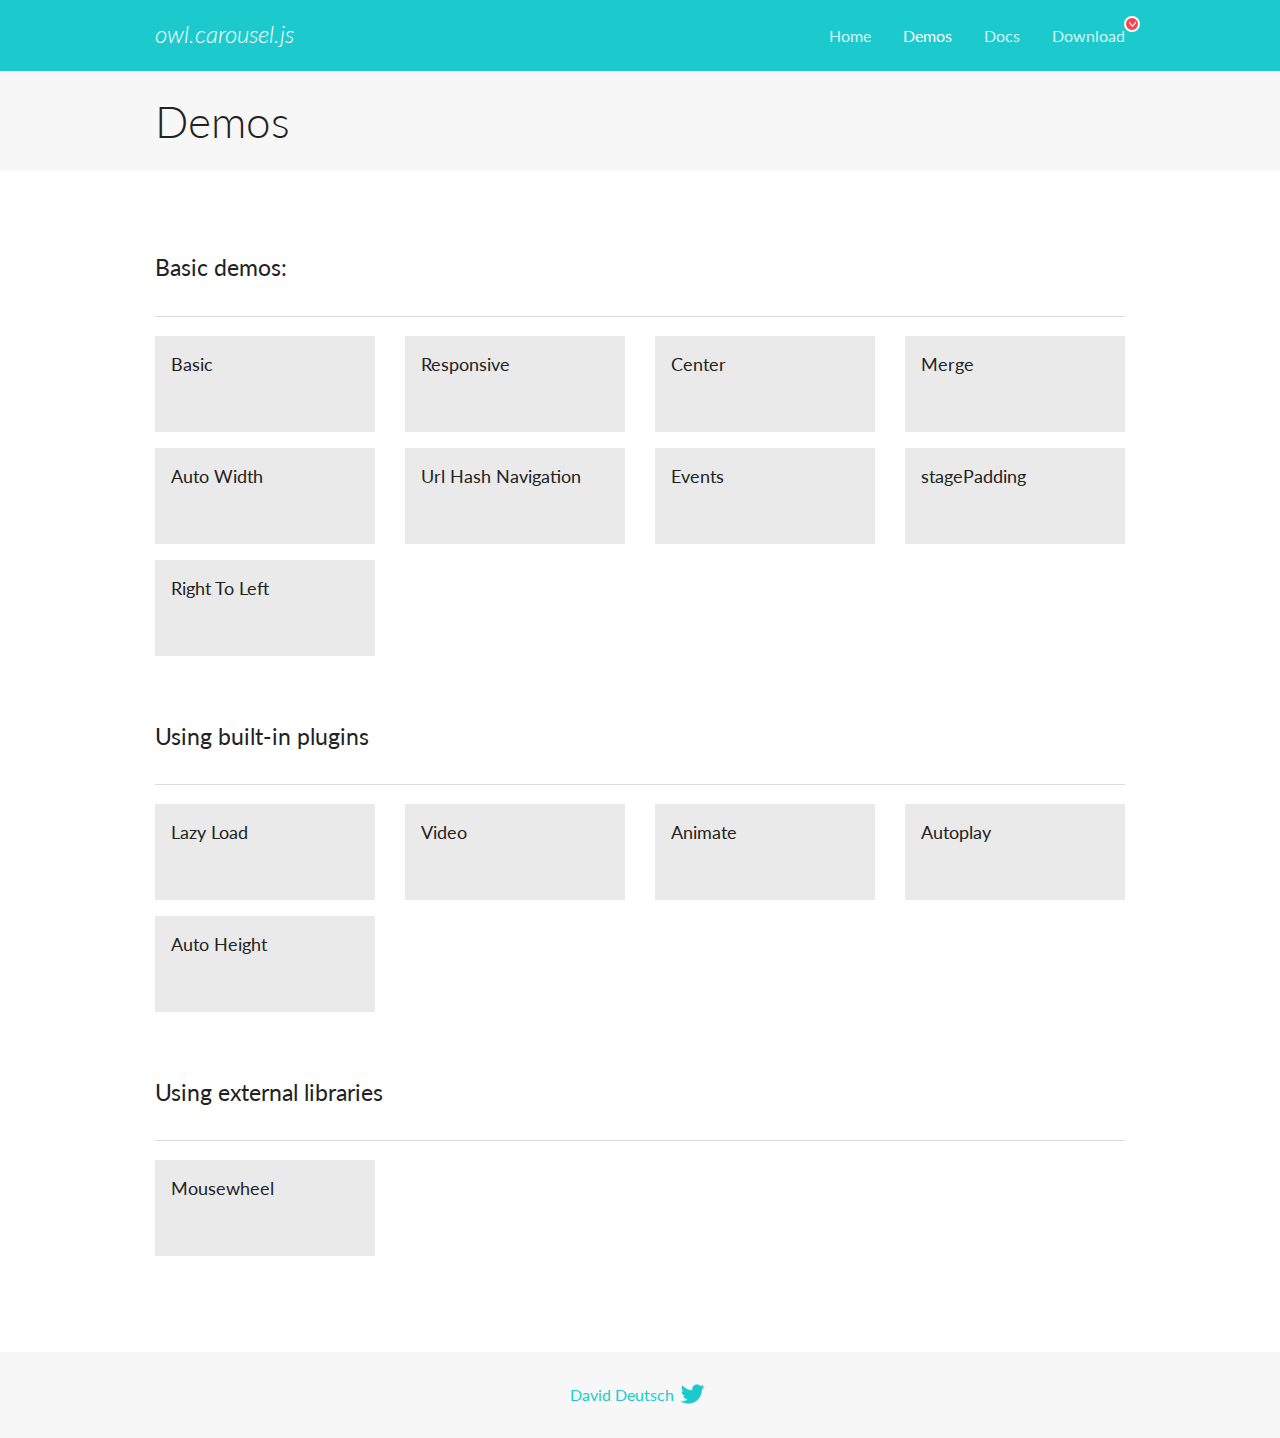
<file: demos/demos.html>
<!DOCTYPE html>
<html lang="en">
  <head>

    <!-- head -->
    <meta charset="utf-8">
    <meta name="msapplication-tap-highlight" content="no" />
    <meta name="viewport" content="width=device-width, initial-scale=1.0" />
    <meta name="description" content="A list of Owl Carousel examples.">
    <meta name="author" content="David Deutsch">
    <title>
      Demos | Owl Carousel | 2.3.4
    </title>

    <!-- Stylesheets -->
    <link href='https://fonts.googleapis.com/css?family=Lato:300,400,700,400italic,300italic' rel='stylesheet' type='text/css'>
    <link rel="stylesheet" href="../assets/css/docs.theme.min.css">

    <!-- Owl Stylesheets -->
    <link rel="stylesheet" href="../assets/owlcarousel/assets/owl.carousel.min.css">
    <link rel="stylesheet" href="../assets/owlcarousel/assets/owl.theme.default.min.css">

    <!-- HTML5 shim and Respond.js IE8 support of HTML5 elements and media queries -->

    <!--[if lt IE 9]>
      <script src="https://oss.maxcdn.com/libs/html5shiv/3.7.0/html5shiv.js"></script>
      <script src="https://oss.maxcdn.com/libs/respond.js/1.3.0/respond.min.js"></script>
    <![endif]-->

    <!-- Favicons -->
    <link rel="apple-touch-icon-precomposed" sizes="144x144" href="../assets/ico/apple-touch-icon-144-precomposed.png">
    <link rel="shortcut icon" href="../assets/ico/favicon.png">
    <link rel="shortcut icon" href="favicon.ico">

    <!-- Yeah i know js should not be in header. Its required for demos.-->

    <!-- javascript -->
    <script src="../assets/vendors/jquery.min.js"></script>
    <script src="../assets/owlcarousel/owl.carousel.js"></script>
  </head>
  <body>

    <!-- header -->
    <header class="header">
      <div class="row">
        <div class="large-12 columns">
          <div class="brand left">
            <h3>
              <a href="/OwlCarousel2/">owl.carousel.js</a> 
            </h3>
          </div>
          <a id="toggle-nav" class="right">
            <span></span> <span></span> <span></span> 
          </a> 
          <div class="nav-bar">
            <ul class="clearfix">
              <li> <a href="/OwlCarousel2/index.html">Home</a>  </li>
              <li class="active">
                <a href="/OwlCarousel2/demos/demos.html">Demos</a> 
              </li>
              <li> <a href="/OwlCarousel2/docs/started-welcome.html">Docs</a>  </li>
              <li>
                <a href="https://github.com/OwlCarousel2/OwlCarousel2/archive/2.3.4.zip">Download</a> 
                <span class="download"></span> 
              </li>
            </ul>
          </div>
        </div>
      </div>
    </header>

    <!-- title -->
    <section class="title">
      <div class="row">
        <div class="large-12 columns">
          <h1>Demos</h1>
        </div>
      </div>
    </section>

    <!--  Demos -->
    <section id="demos">
      <div class="row">
        <div class="large-12 columns">
          <h4 id="basic-demos-">Basic demos:</h4>
          <hr>
          <div class="demo-list">
            <div class="row">
              <div class="small-6 medium-4 large-3 columns">
                <a href="basic.html" class="demo-block">
                  <h5>Basic </h5>
                </a> 
              </div>
              <div class="small-6 medium-4 large-3 columns">
                <a href="responsive.html" class="demo-block">
                  <h5>Responsive </h5>
                </a> 
              </div>
              <div class="small-6 medium-4 large-3 columns">
                <a href="center.html" class="demo-block">
                  <h5>Center </h5>
                </a> 
              </div>
              <div class="small-6 medium-4 large-3 columns">
                <a href="merge.html" class="demo-block">
                  <h5>Merge </h5>
                </a> 
              </div>
              <div class="small-6 medium-4 large-3 columns">
                <a href="autowidth.html" class="demo-block">
                  <h5>Auto Width </h5>
                </a> 
              </div>
              <div class="small-6 medium-4 large-3 columns">
                <a href="urlhashnav.html" class="demo-block">
                  <h5>Url Hash Navigation </h5>
                </a> 
              </div>
              <div class="small-6 medium-4 large-3 columns">
                <a href="events.html" class="demo-block">
                  <h5>Events </h5>
                </a> 
              </div>
              <div class="small-6 medium-4 large-3 columns">
                <a href="stagepadding.html" class="demo-block">
                  <h5>stagePadding </h5>
                </a> 
              </div>
              <div class="small-6 medium-4 large-3 columns">
                <a href="rtl.html" class="demo-block">
                  <h5>Right To Left </h5>
                </a> 
              </div>
            </div>
          </div>
          <h4 id="using-built-in-plugins">Using built-in plugins</h4>
          <hr>
          <div class="demo-list">
            <div class="row">
              <div class="small-6 medium-4 large-3 columns">
                <a href="lazyLoad.html" class="demo-block">
                  <h5>Lazy Load </h5>
                </a> 
              </div>
              <div class="small-6 medium-4 large-3 columns">
                <a href="video.html" class="demo-block">
                  <h5>Video </h5>
                </a> 
              </div>
              <div class="small-6 medium-4 large-3 columns">
                <a href="animate.html" class="demo-block">
                  <h5>Animate </h5>
                </a> 
              </div>
              <div class="small-6 medium-4 large-3 columns">
                <a href="autoplay.html" class="demo-block">
                  <h5>Autoplay </h5>
                </a> 
              </div>
              <div class="small-6 medium-4 large-3 columns">
                <a href="autoheight.html" class="demo-block">
                  <h5>Auto Height </h5>
                </a> 
              </div>
            </div>
          </div>
          <h4 id="using-external-libraries">Using external libraries</h4>
          <hr>
          <div class="demo-list">
            <div class="row">
              <div class="small-6 medium-4 large-3 columns">
                <a href="mousewheel.html" class="demo-block">
                  <h5>Mousewheel </h5>
                </a> 
              </div>
            </div>
          </div>
        </div>
      </div>
    </section>

    <!-- footer -->
    <footer class="footer">
      <div class="row">
        <div class="large-12 columns">
          <h5>
            <a href="/OwlCarousel2/docs/support-contact.html">David Deutsch</a> 
            <a id="custom-tweet-button" href="https://twitter.com/share?url=https://github.com/OwlCarousel2/OwlCarousel2&text=Owl Carousel - This is so awesome! " target="_blank"></a> 
          </h5>
        </div>
      </div>
    </footer>

    <!-- vendors -->
    <script src="../assets/vendors/highlight.js"></script>
    <script src="../assets/js/app.js"></script>
  </body>
</html>
</file>
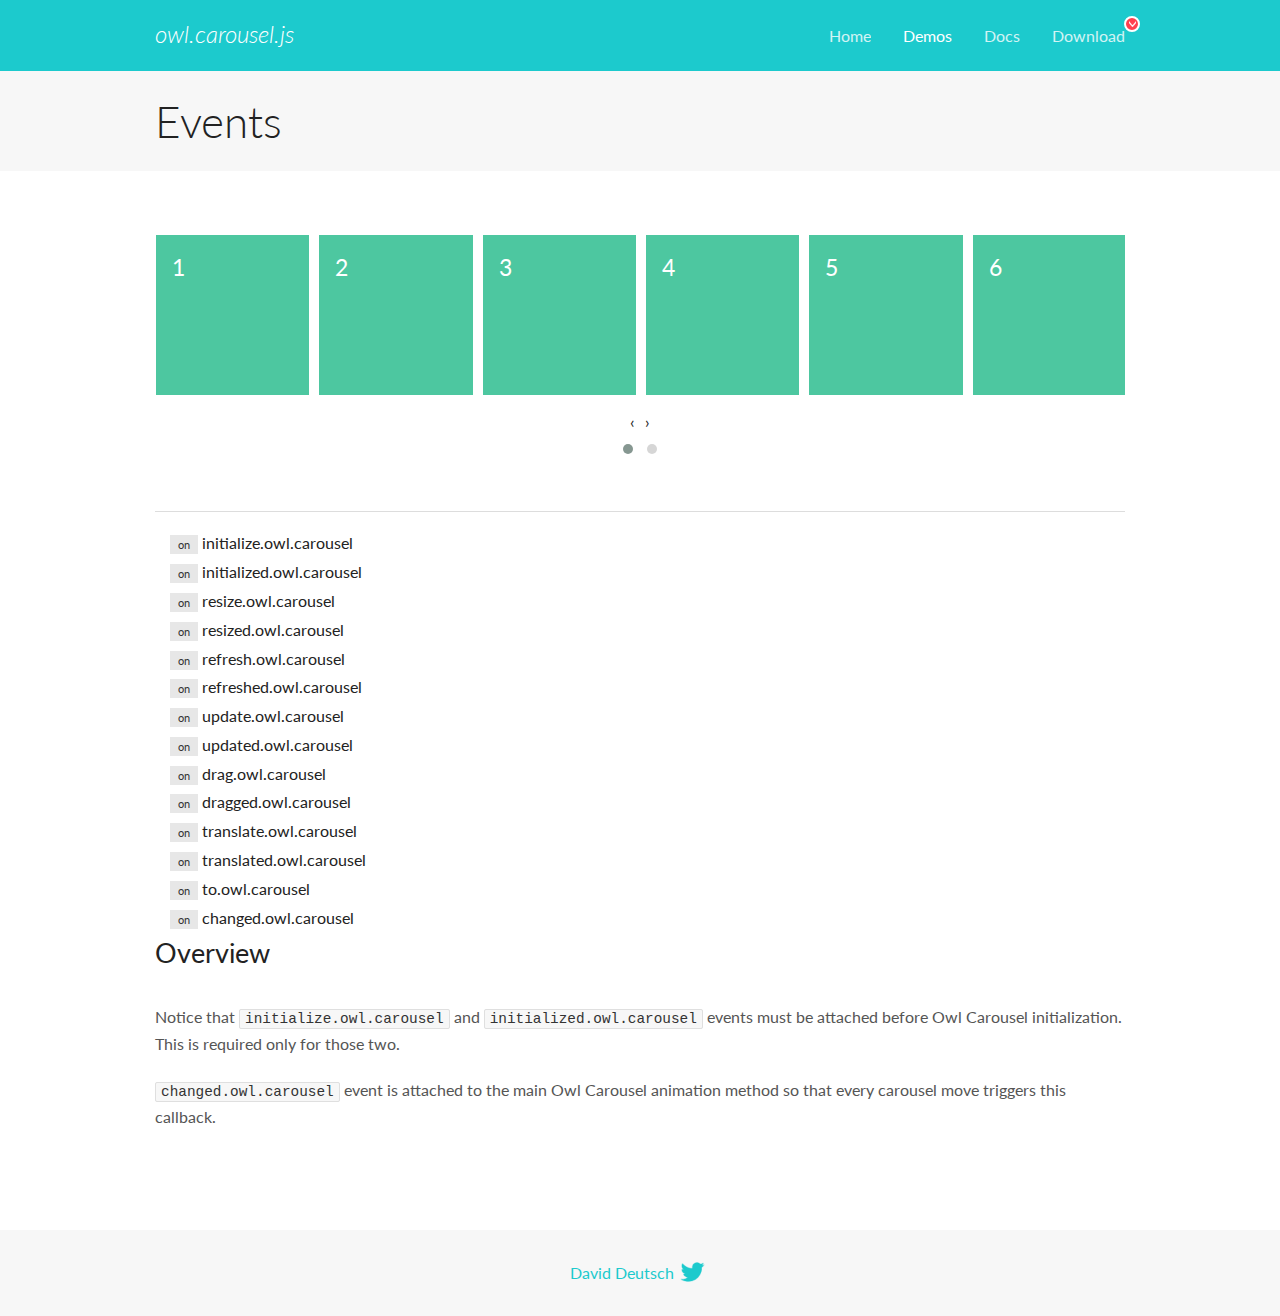
<file: demos/events.html>
<!DOCTYPE html>
<html lang="en">
  <head>

    <!-- head -->
    <meta charset="utf-8">
    <meta name="msapplication-tap-highlight" content="no" />
    <meta name="viewport" content="width=device-width, initial-scale=1.0" />
    <meta name="description" content="Events usage demo">
    <meta name="author" content="David Deutsch">
    <title>
      Events Demo | Owl Carousel | 2.3.4
    </title>

    <!-- Stylesheets -->
    <link href='https://fonts.googleapis.com/css?family=Lato:300,400,700,400italic,300italic' rel='stylesheet' type='text/css'>
    <link rel="stylesheet" href="../assets/css/docs.theme.min.css">

    <!-- Owl Stylesheets -->
    <link rel="stylesheet" href="../assets/owlcarousel/assets/owl.carousel.min.css">
    <link rel="stylesheet" href="../assets/owlcarousel/assets/owl.theme.default.min.css">

    <!-- HTML5 shim and Respond.js IE8 support of HTML5 elements and media queries -->

    <!--[if lt IE 9]>
      <script src="https://oss.maxcdn.com/libs/html5shiv/3.7.0/html5shiv.js"></script>
      <script src="https://oss.maxcdn.com/libs/respond.js/1.3.0/respond.min.js"></script>
    <![endif]-->

    <!-- Favicons -->
    <link rel="apple-touch-icon-precomposed" sizes="144x144" href="../assets/ico/apple-touch-icon-144-precomposed.png">
    <link rel="shortcut icon" href="../assets/ico/favicon.png">
    <link rel="shortcut icon" href="favicon.ico">

    <!-- Yeah i know js should not be in header. Its required for demos.-->

    <!-- javascript -->
    <script src="../assets/vendors/jquery.min.js"></script>
    <script src="../assets/owlcarousel/owl.carousel.js"></script>
  </head>
  <body>

    <!-- header -->
    <header class="header">
      <div class="row">
        <div class="large-12 columns">
          <div class="brand left">
            <h3>
              <a href="/OwlCarousel2/">owl.carousel.js</a> 
            </h3>
          </div>
          <a id="toggle-nav" class="right">
            <span></span> <span></span> <span></span> 
          </a> 
          <div class="nav-bar">
            <ul class="clearfix">
              <li> <a href="/OwlCarousel2/index.html">Home</a>  </li>
              <li class="active">
                <a href="/OwlCarousel2/demos/demos.html">Demos</a> 
              </li>
              <li> <a href="/OwlCarousel2/docs/started-welcome.html">Docs</a>  </li>
              <li>
                <a href="https://github.com/OwlCarousel2/OwlCarousel2/archive/2.3.4.zip">Download</a> 
                <span class="download"></span> 
              </li>
            </ul>
          </div>
        </div>
      </div>
    </header>

    <!-- title -->
    <section class="title">
      <div class="row">
        <div class="large-12 columns">
          <h1>Events</h1>
        </div>
      </div>
    </section>

    <!--  Demos -->
    <section id="demos">
      <div class="row">
        <div class="large-12 columns">
          <div class="owl-carousel owl-theme">
            <div class="item">
              <h4>1</h4>
            </div>
            <div class="item">
              <h4>2</h4>
            </div>
            <div class="item">
              <h4>3</h4>
            </div>
            <div class="item">
              <h4>4</h4>
            </div>
            <div class="item">
              <h4>5</h4>
            </div>
            <div class="item">
              <h4>6</h4>
            </div>
            <div class="item">
              <h4>7</h4>
            </div>
            <div class="item">
              <h4>8</h4>
            </div>
            <div class="item">
              <h4>9</h4>
            </div>
            <div class="item">
              <h4>10</h4>
            </div>
            <div class="item">
              <h4>11</h4>
            </div>
            <div class="item">
              <h4>12</h4>
            </div>
          </div>
          <hr>
          <div class="large-12 columns callbacks">
            <div><span class="label secondary initialize">on</span>  initialize.owl.carousel </div>
            <div><span class="label secondary initialized">on</span>  initialized.owl.carousel </div>
            <div><span class="label secondary resize">on</span>  resize.owl.carousel </div>
            <div><span class="label secondary resized">on</span>  resized.owl.carousel </div>
            <div><span class="label secondary refresh">on</span>  refresh.owl.carousel </div>
            <div><span class="label secondary refreshed">on</span>  refreshed.owl.carousel </div>
            <div><span class="label secondary update">on</span>  update.owl.carousel </div>
            <div><span class="label secondary updated">on</span>  updated.owl.carousel </div>
            <div><span class="label secondary drag">on</span>  drag.owl.carousel </div>
            <div><span class="label secondary dragged">on</span>  dragged.owl.carousel </div>
            <div><span class="label secondary translate">on</span>  translate.owl.carousel </div>
            <div><span class="label secondary translated">on</span>  translated.owl.carousel </div>
            <div><span class="label secondary to">on</span>  to.owl.carousel </div>
            <div><span class="label secondary changed">on</span>  changed.owl.carousel </div>
          </div>
          <h3 id="overview">Overview</h3>
          <p>Notice that <code>initialize.owl.carousel</code> and <code>initialized.owl.carousel</code> events must be attached before Owl Carousel initialization. This is required only for those two.</p>
          <p><code>changed.owl.carousel</code> event is attached to the main Owl Carousel animation method so that every carousel move triggers this callback.</p>
          <script>
            jQuery(document).ready(function($) {
              var owl = $('.owl-carousel');
              owl.on('initialize.owl.carousel initialized.owl.carousel ' +
                'initialize.owl.carousel initialize.owl.carousel ' +
                'resize.owl.carousel resized.owl.carousel ' +
                'refresh.owl.carousel refreshed.owl.carousel ' +
                'update.owl.carousel updated.owl.carousel ' +
                'drag.owl.carousel dragged.owl.carousel ' +
                'translate.owl.carousel translated.owl.carousel ' +
                'to.owl.carousel changed.owl.carousel',
                function(e) {
                  $('.' + e.type)
                    .removeClass('secondary')
                    .addClass('success');
                  window.setTimeout(function() {
                    $('.' + e.type)
                      .removeClass('success')
                      .addClass('secondary');
                  }, 500);
                });
              owl.owlCarousel({
                loop: true,
                nav: true,
                lazyLoad: true,
                margin: 10,
                video: true,
                responsive: {
                  0: {
                    items: 1
                  },
                  600: {
                    items: 3
                  },
                  960: {
                    items: 5,
                  },
                  1200: {
                    items: 6
                  }
                }
              });
            });
          </script>
        </div>
      </div>
    </section>

    <!-- footer -->
    <footer class="footer">
      <div class="row">
        <div class="large-12 columns">
          <h5>
            <a href="/OwlCarousel2/docs/support-contact.html">David Deutsch</a> 
            <a id="custom-tweet-button" href="https://twitter.com/share?url=https://github.com/OwlCarousel2/OwlCarousel2&text=Owl Carousel - This is so awesome! " target="_blank"></a> 
          </h5>
        </div>
      </div>
    </footer>

    <!-- vendors -->
    <script src="../assets/vendors/highlight.js"></script>
    <script src="../assets/js/app.js"></script>
  </body>
</html>
</file>
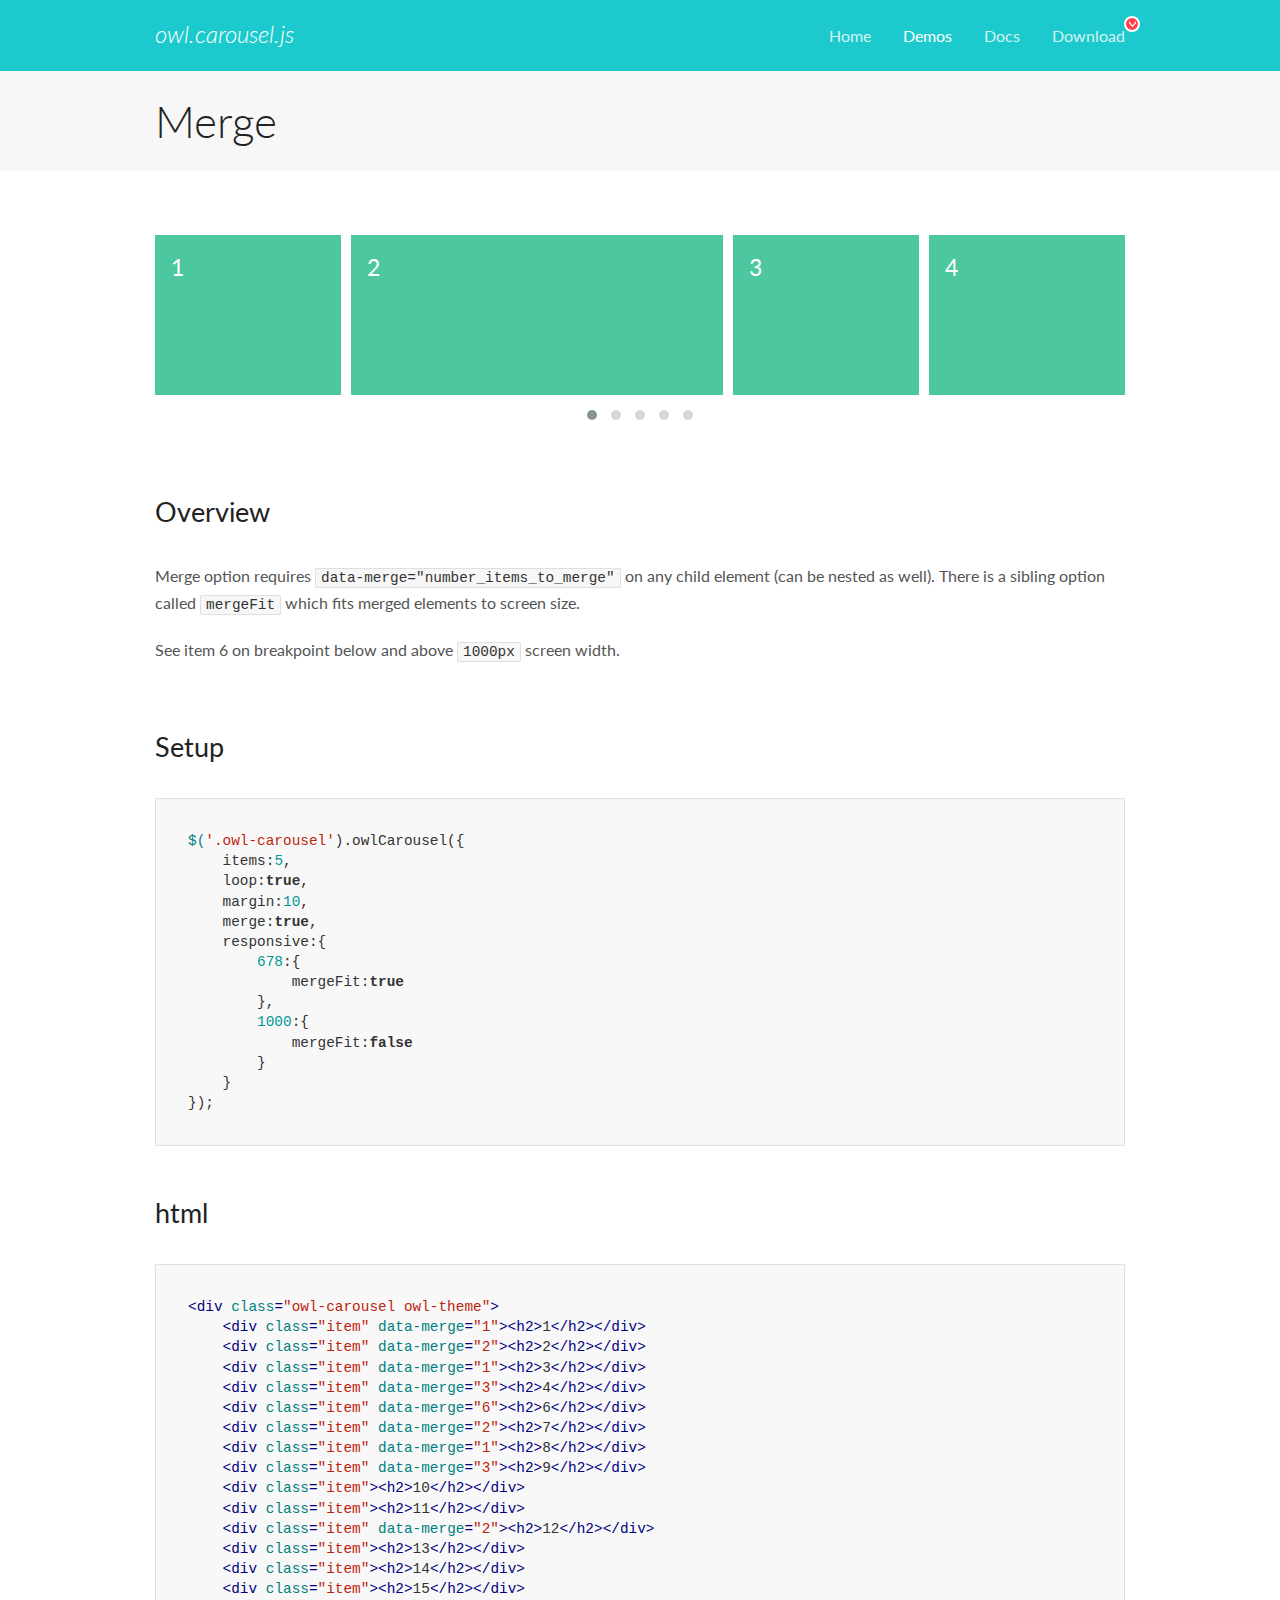
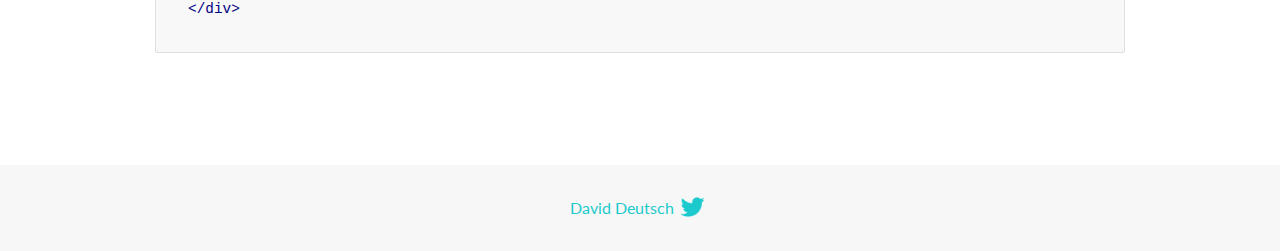
<file: demos/merge.html>
<!DOCTYPE html>
<html lang="en">
  <head>

    <!-- head -->
    <meta charset="utf-8">
    <meta name="msapplication-tap-highlight" content="no" />
    <meta name="viewport" content="width=device-width, initial-scale=1.0" />
    <meta name="description" content="Merge Items">
    <meta name="author" content="David Deutsch">
    <title>
      Merge Demo | Owl Carousel | 2.3.4
    </title>

    <!-- Stylesheets -->
    <link href='https://fonts.googleapis.com/css?family=Lato:300,400,700,400italic,300italic' rel='stylesheet' type='text/css'>
    <link rel="stylesheet" href="../assets/css/docs.theme.min.css">

    <!-- Owl Stylesheets -->
    <link rel="stylesheet" href="../assets/owlcarousel/assets/owl.carousel.min.css">
    <link rel="stylesheet" href="../assets/owlcarousel/assets/owl.theme.default.min.css">

    <!-- HTML5 shim and Respond.js IE8 support of HTML5 elements and media queries -->

    <!--[if lt IE 9]>
      <script src="https://oss.maxcdn.com/libs/html5shiv/3.7.0/html5shiv.js"></script>
      <script src="https://oss.maxcdn.com/libs/respond.js/1.3.0/respond.min.js"></script>
    <![endif]-->

    <!-- Favicons -->
    <link rel="apple-touch-icon-precomposed" sizes="144x144" href="../assets/ico/apple-touch-icon-144-precomposed.png">
    <link rel="shortcut icon" href="../assets/ico/favicon.png">
    <link rel="shortcut icon" href="favicon.ico">

    <!-- Yeah i know js should not be in header. Its required for demos.-->

    <!-- javascript -->
    <script src="../assets/vendors/jquery.min.js"></script>
    <script src="../assets/owlcarousel/owl.carousel.js"></script>
  </head>
  <body>

    <!-- header -->
    <header class="header">
      <div class="row">
        <div class="large-12 columns">
          <div class="brand left">
            <h3>
              <a href="/OwlCarousel2/">owl.carousel.js</a> 
            </h3>
          </div>
          <a id="toggle-nav" class="right">
            <span></span> <span></span> <span></span> 
          </a> 
          <div class="nav-bar">
            <ul class="clearfix">
              <li> <a href="/OwlCarousel2/index.html">Home</a>  </li>
              <li class="active">
                <a href="/OwlCarousel2/demos/demos.html">Demos</a> 
              </li>
              <li> <a href="/OwlCarousel2/docs/started-welcome.html">Docs</a>  </li>
              <li>
                <a href="https://github.com/OwlCarousel2/OwlCarousel2/archive/2.3.4.zip">Download</a> 
                <span class="download"></span> 
              </li>
            </ul>
          </div>
        </div>
      </div>
    </header>

    <!-- title -->
    <section class="title">
      <div class="row">
        <div class="large-12 columns">
          <h1>Merge</h1>
        </div>
      </div>
    </section>

    <!--  Demos -->
    <section id="demos">
      <div class="row">
        <div class="large-12 columns">
          <div class="owl-carousel owl-theme">
            <div class="item" data-merge="1">
              <h4>1</h4>
            </div>
            <div class="item" data-merge="2">
              <h4>2</h4>
            </div>
            <div class="item" data-merge="1">
              <h4>3</h4>
            </div>
            <div class="item" data-merge="3">
              <h4>4</h4>
            </div>
            <div class="item" data-merge="6">
              <h4>6</h4>
            </div>
            <div class="item" data-merge="2">
              <h4>7</h4>
            </div>
            <div class="item" data-merge="1">
              <h4>8</h4>
            </div>
            <div class="item" data-merge="3">
              <h4>9</h4>
            </div>
            <div class="item">
              <h4>10</h4>
            </div>
            <div class="item">
              <h4>11</h4>
            </div>
            <div class="item" data-merge="2">
              <h4>12</h4>
            </div>
            <div class="item">
              <h4>13</h4>
            </div>
            <div class="item">
              <h4>14</h4>
            </div>
            <div class="item">
              <h4>15</h4>
            </div>
          </div>
          <h3 id="overview">Overview</h3>
          <p>Merge option requires <code>data-merge=&quot;number_items_to_merge&quot;</code> on any child element (can be nested as well). There is a sibling option called <code>mergeFit</code> which fits merged elements to screen size. </p>
          <p>See item 6 on breakpoint below and above <code>1000px</code> screen width.</p>
          <h3 id="setup">Setup</h3>
          <pre><code>$(&#39;.owl-carousel&#39;).owlCarousel({
    items:5,
    loop:true,
    margin:10,
    merge:true,
    responsive:{
        678:{
            mergeFit:true
        },
        1000:{
            mergeFit:false
        }
    }
});</code></pre>
          <h3 id="html">html</h3>
          <pre><code>&lt;div class=&quot;owl-carousel owl-theme&quot;&gt;
    &lt;div class=&quot;item&quot; data-merge=&quot;1&quot;&gt;&lt;h2&gt;1&lt;/h2&gt;&lt;/div&gt;
    &lt;div class=&quot;item&quot; data-merge=&quot;2&quot;&gt;&lt;h2&gt;2&lt;/h2&gt;&lt;/div&gt;
    &lt;div class=&quot;item&quot; data-merge=&quot;1&quot;&gt;&lt;h2&gt;3&lt;/h2&gt;&lt;/div&gt;
    &lt;div class=&quot;item&quot; data-merge=&quot;3&quot;&gt;&lt;h2&gt;4&lt;/h2&gt;&lt;/div&gt;
    &lt;div class=&quot;item&quot; data-merge=&quot;6&quot;&gt;&lt;h2&gt;6&lt;/h2&gt;&lt;/div&gt;
    &lt;div class=&quot;item&quot; data-merge=&quot;2&quot;&gt;&lt;h2&gt;7&lt;/h2&gt;&lt;/div&gt;
    &lt;div class=&quot;item&quot; data-merge=&quot;1&quot;&gt;&lt;h2&gt;8&lt;/h2&gt;&lt;/div&gt;
    &lt;div class=&quot;item&quot; data-merge=&quot;3&quot;&gt;&lt;h2&gt;9&lt;/h2&gt;&lt;/div&gt;
    &lt;div class=&quot;item&quot;&gt;&lt;h2&gt;10&lt;/h2&gt;&lt;/div&gt;
    &lt;div class=&quot;item&quot;&gt;&lt;h2&gt;11&lt;/h2&gt;&lt;/div&gt;
    &lt;div class=&quot;item&quot; data-merge=&quot;2&quot;&gt;&lt;h2&gt;12&lt;/h2&gt;&lt;/div&gt;
    &lt;div class=&quot;item&quot;&gt;&lt;h2&gt;13&lt;/h2&gt;&lt;/div&gt;
    &lt;div class=&quot;item&quot;&gt;&lt;h2&gt;14&lt;/h2&gt;&lt;/div&gt;
    &lt;div class=&quot;item&quot;&gt;&lt;h2&gt;15&lt;/h2&gt;&lt;/div&gt;
&lt;/div&gt;</code></pre>
          <script>
            $(document).ready(function() {
              $('.owl-carousel').owlCarousel({
                items: 5,
                loop: true,
                margin: 10,
                merge: true,
                responsive: {
                  678: {
                    mergeFit: true
                  },
                  1000: {
                    mergeFit: false
                  }
                }
              });
            })
          </script>
        </div>
      </div>
    </section>

    <!-- footer -->
    <footer class="footer">
      <div class="row">
        <div class="large-12 columns">
          <h5>
            <a href="/OwlCarousel2/docs/support-contact.html">David Deutsch</a> 
            <a id="custom-tweet-button" href="https://twitter.com/share?url=https://github.com/OwlCarousel2/OwlCarousel2&text=Owl Carousel - This is so awesome! " target="_blank"></a> 
          </h5>
        </div>
      </div>
    </footer>

    <!-- vendors -->
    <script src="../assets/vendors/highlight.js"></script>
    <script src="../assets/js/app.js"></script>
  </body>
</html>
</file>
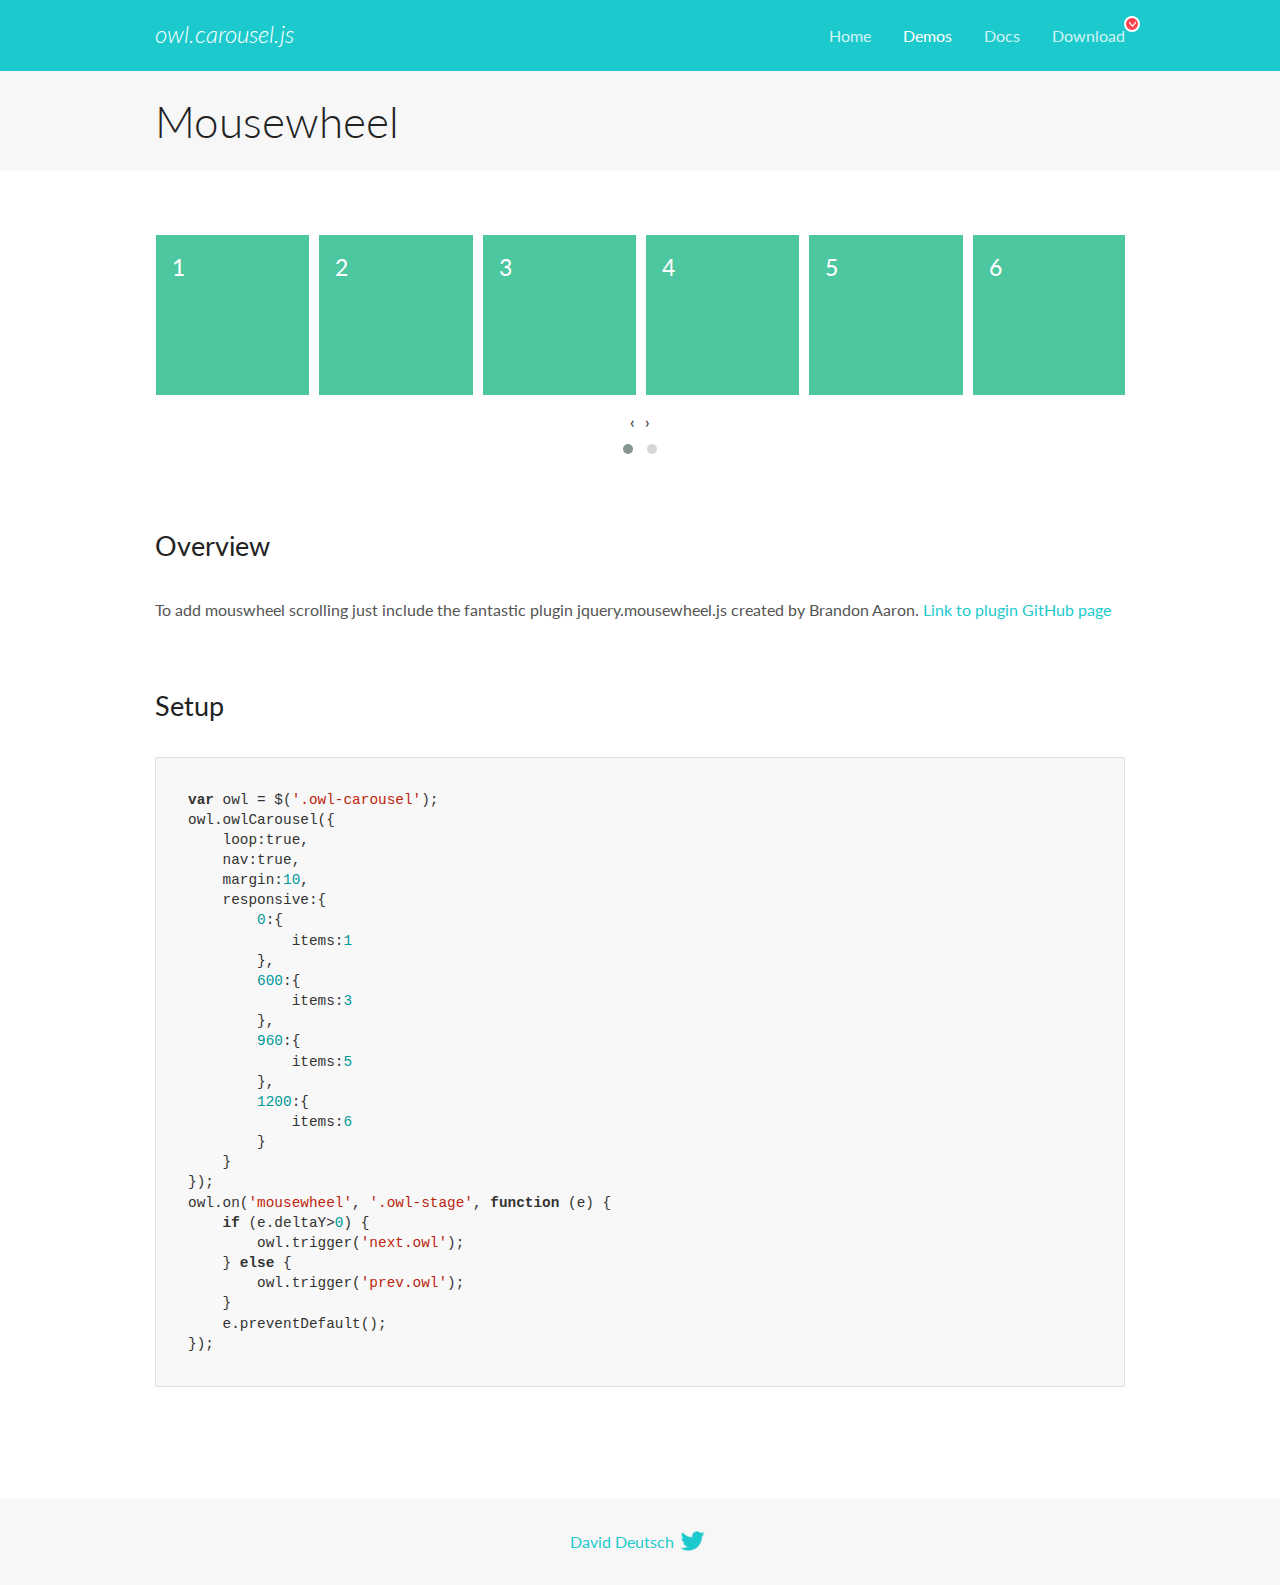
<file: demos/mousewheel.html>
<!DOCTYPE html>
<html lang="en">
  <head>

    <!-- head -->
    <meta charset="utf-8">
    <meta name="msapplication-tap-highlight" content="no" />
    <meta name="viewport" content="width=device-width, initial-scale=1.0" />
    <meta name="description" content="Mousewheel usage demo">
    <meta name="author" content="David Deutsch">
    <title>
      Mousewheel Demo | Owl Carousel | 2.3.4
    </title>

    <!-- Stylesheets -->
    <link href='https://fonts.googleapis.com/css?family=Lato:300,400,700,400italic,300italic' rel='stylesheet' type='text/css'>
    <link rel="stylesheet" href="../assets/css/docs.theme.min.css">

    <!-- Owl Stylesheets -->
    <link rel="stylesheet" href="../assets/owlcarousel/assets/owl.carousel.min.css">
    <link rel="stylesheet" href="../assets/owlcarousel/assets/owl.theme.default.min.css">

    <!-- HTML5 shim and Respond.js IE8 support of HTML5 elements and media queries -->

    <!--[if lt IE 9]>
      <script src="https://oss.maxcdn.com/libs/html5shiv/3.7.0/html5shiv.js"></script>
      <script src="https://oss.maxcdn.com/libs/respond.js/1.3.0/respond.min.js"></script>
    <![endif]-->

    <!-- Favicons -->
    <link rel="apple-touch-icon-precomposed" sizes="144x144" href="../assets/ico/apple-touch-icon-144-precomposed.png">
    <link rel="shortcut icon" href="../assets/ico/favicon.png">
    <link rel="shortcut icon" href="favicon.ico">

    <!-- Yeah i know js should not be in header. Its required for demos.-->

    <!-- javascript -->
    <script src="../assets/vendors/jquery.min.js"></script>
    <script src="../assets/owlcarousel/owl.carousel.js"></script>
  </head>
  <body>

    <!-- header -->
    <header class="header">
      <div class="row">
        <div class="large-12 columns">
          <div class="brand left">
            <h3>
              <a href="/OwlCarousel2/">owl.carousel.js</a> 
            </h3>
          </div>
          <a id="toggle-nav" class="right">
            <span></span> <span></span> <span></span> 
          </a> 
          <div class="nav-bar">
            <ul class="clearfix">
              <li> <a href="/OwlCarousel2/index.html">Home</a>  </li>
              <li class="active">
                <a href="/OwlCarousel2/demos/demos.html">Demos</a> 
              </li>
              <li> <a href="/OwlCarousel2/docs/started-welcome.html">Docs</a>  </li>
              <li>
                <a href="https://github.com/OwlCarousel2/OwlCarousel2/archive/2.3.4.zip">Download</a> 
                <span class="download"></span> 
              </li>
            </ul>
          </div>
        </div>
      </div>
    </header>

    <!-- title -->
    <section class="title">
      <div class="row">
        <div class="large-12 columns">
          <h1>Mousewheel</h1>
        </div>
      </div>
    </section>

    <!--  Demos -->
    <section id="demos">
      <div class="row">
        <div class="large-12 columns">
          <div class="owl-carousel owl-theme">
            <div class="item">
              <h4>1</h4>
            </div>
            <div class="item">
              <h4>2</h4>
            </div>
            <div class="item">
              <h4>3</h4>
            </div>
            <div class="item">
              <h4>4</h4>
            </div>
            <div class="item">
              <h4>5</h4>
            </div>
            <div class="item">
              <h4>6</h4>
            </div>
            <div class="item">
              <h4>7</h4>
            </div>
            <div class="item">
              <h4>8</h4>
            </div>
            <div class="item">
              <h4>9</h4>
            </div>
            <div class="item">
              <h4>10</h4>
            </div>
            <div class="item">
              <h4>11</h4>
            </div>
            <div class="item">
              <h4>12</h4>
            </div>
          </div>
          <h3 id="overview">Overview</h3>
          <p>To add mouswheel scrolling just include the fantastic plugin jquery.mousewheel.js created by Brandon Aaron.
            <a href="https://github.com/brandonaaron/jquery-mousewheel">Link to plugin GitHub page</a> 
          </p>
          <h3 id="setup">Setup</h3>
          <pre><code>var owl = $(&#39;.owl-carousel&#39;);
owl.owlCarousel({
    loop:true,
    nav:true,
    margin:10,
    responsive:{
        0:{
            items:1
        },
        600:{
            items:3
        },            
        960:{
            items:5
        },
        1200:{
            items:6
        }
    }
});
owl.on(&#39;mousewheel&#39;, &#39;.owl-stage&#39;, function (e) {
    if (e.deltaY&gt;0) {
        owl.trigger(&#39;next.owl&#39;);
    } else {
        owl.trigger(&#39;prev.owl&#39;);
    }
    e.preventDefault();
});</code></pre>
          <script src="../assets/vendors/jquery.mousewheel.min.js"></script>
          <script>
            $(document).ready(function() {
              var owl = $('.owl-carousel');
              owl.owlCarousel({
                loop: true,
                nav: true,
                margin: 10,
                responsive: {
                  0: {
                    items: 1
                  },
                  600: {
                    items: 3
                  },
                  960: {
                    items: 5
                  },
                  1200: {
                    items: 6
                  }
                }
              });
              owl.on('mousewheel', '.owl-stage', function(e) {
                if (e.deltaY > 0) {
                  owl.trigger('next.owl');
                } else {
                  owl.trigger('prev.owl');
                }
                e.preventDefault();
              });
            })
          </script>
        </div>
      </div>
    </section>

    <!-- footer -->
    <footer class="footer">
      <div class="row">
        <div class="large-12 columns">
          <h5>
            <a href="/OwlCarousel2/docs/support-contact.html">David Deutsch</a> 
            <a id="custom-tweet-button" href="https://twitter.com/share?url=https://github.com/OwlCarousel2/OwlCarousel2&text=Owl Carousel - This is so awesome! " target="_blank"></a> 
          </h5>
        </div>
      </div>
    </footer>

    <!-- vendors -->
    <script src="../assets/vendors/highlight.js"></script>
    <script src="../assets/js/app.js"></script>
  </body>
</html>
</file>
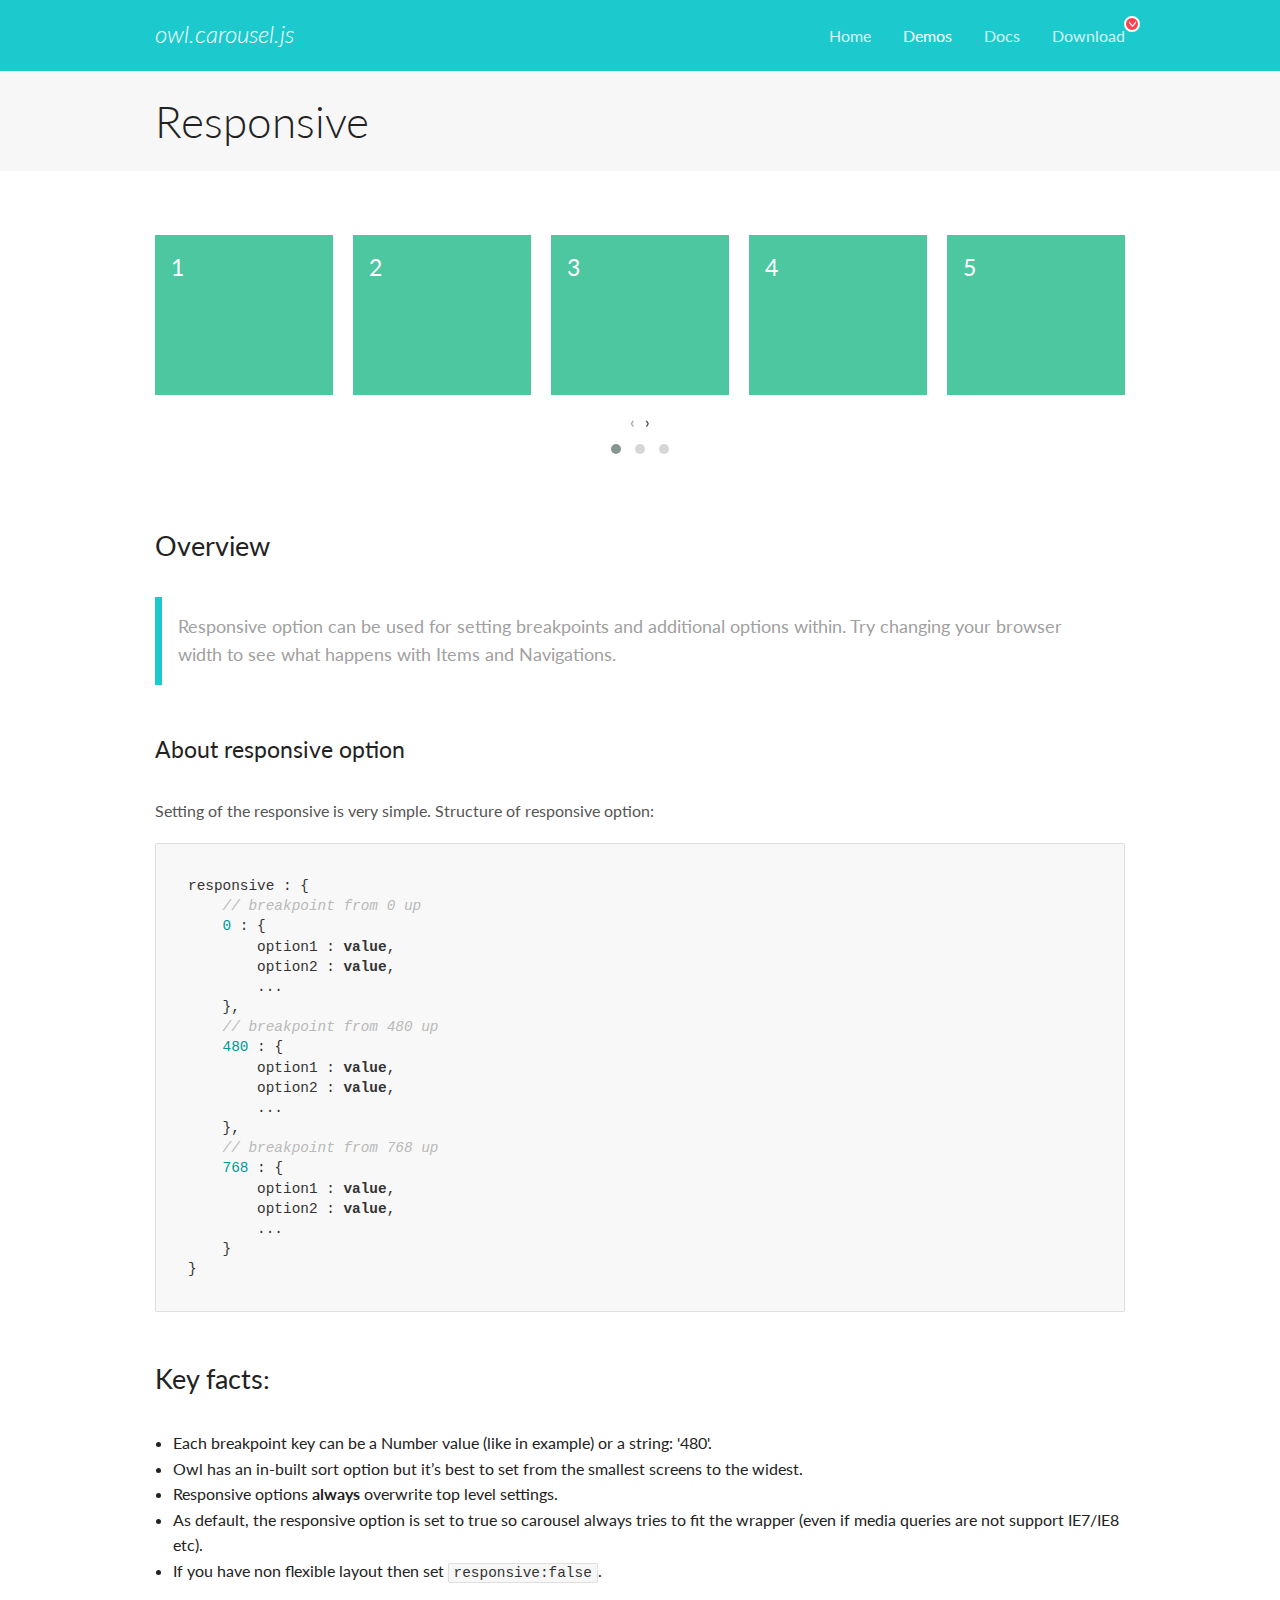
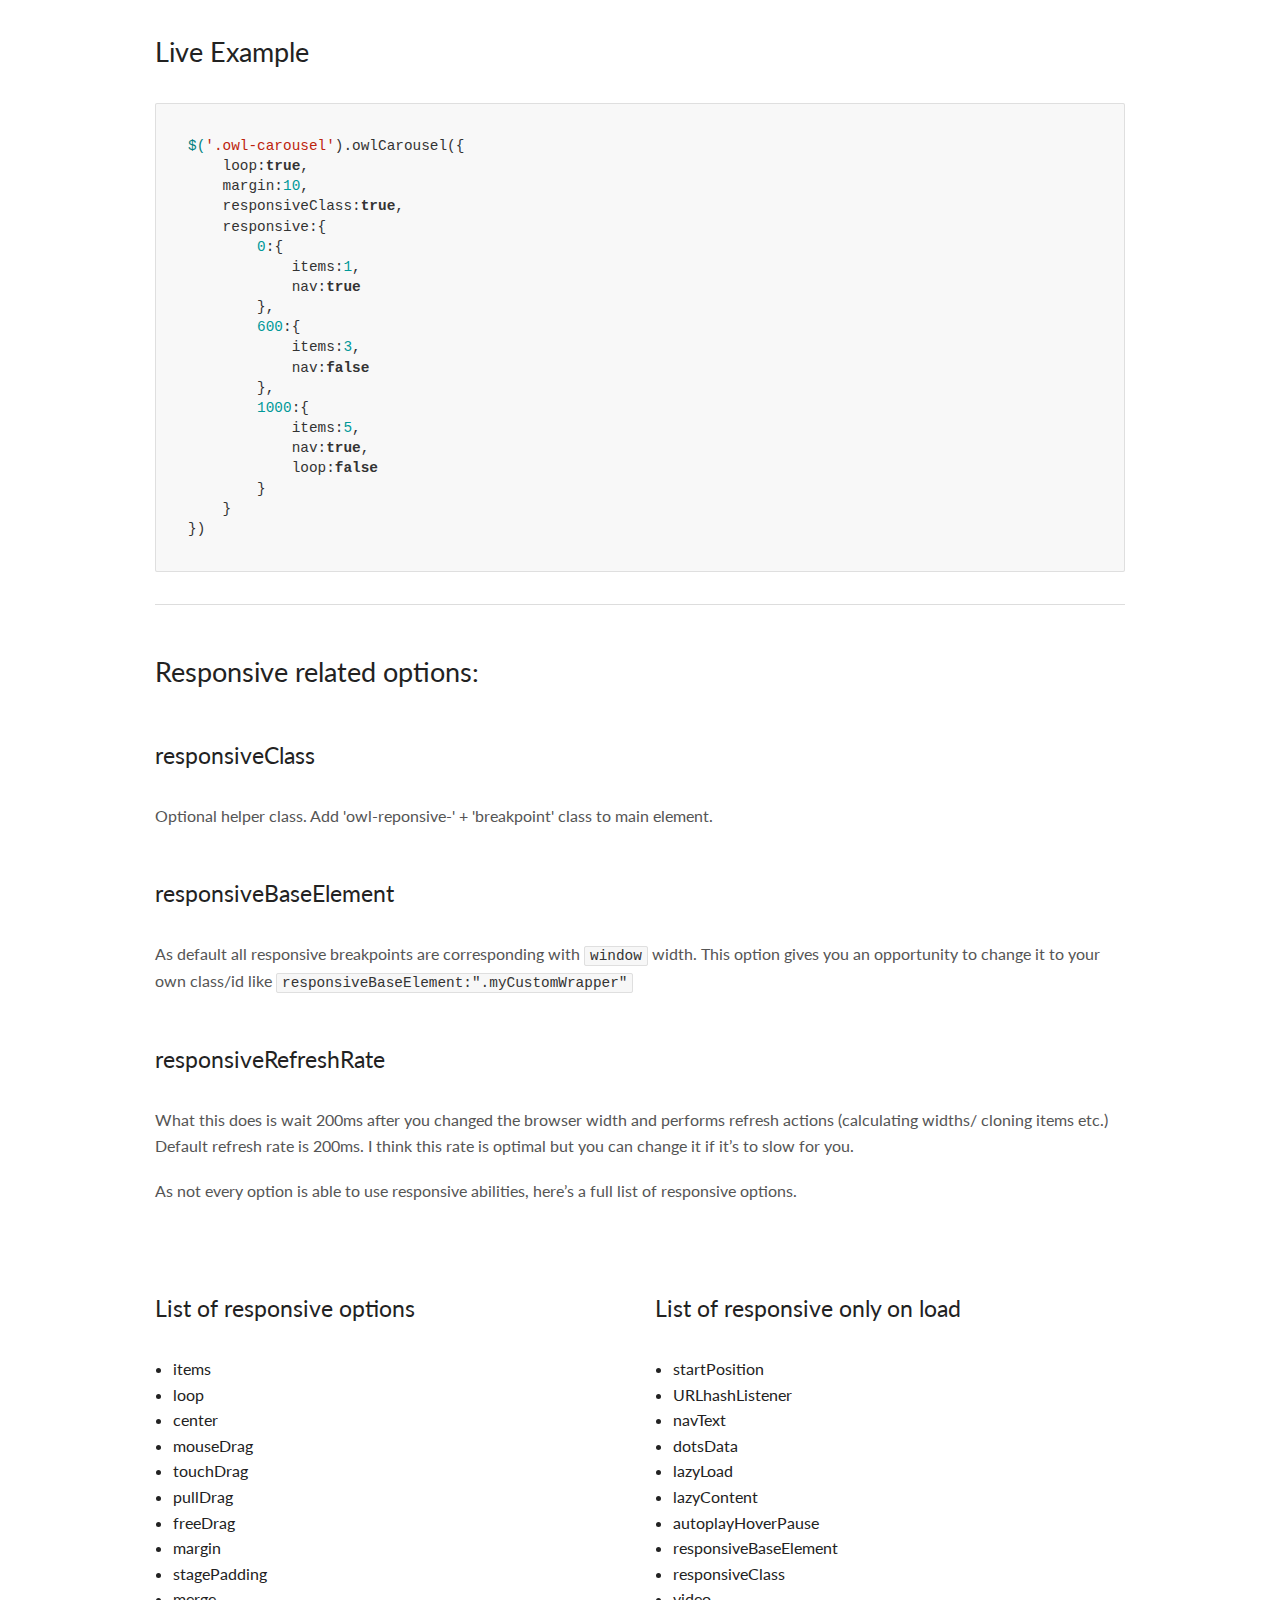
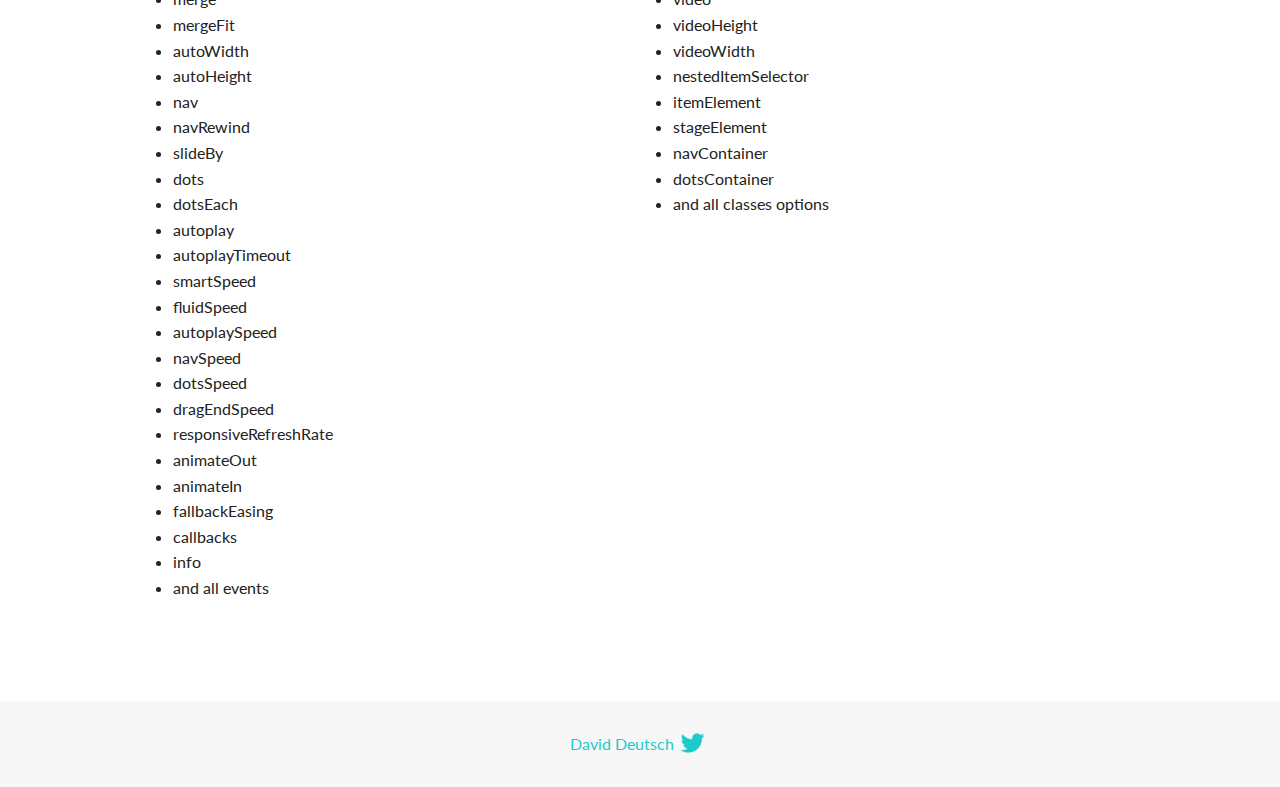
<file: demos/responsive.html>
<!DOCTYPE html>
<html lang="en">
  <head>

    <!-- head -->
    <meta charset="utf-8">
    <meta name="msapplication-tap-highlight" content="no" />
    <meta name="viewport" content="width=device-width, initial-scale=1.0" />
    <meta name="description" content="How to use responsive options">
    <meta name="author" content="David Deutsch">
    <title>
      Responsive Demo | Owl Carousel | 2.3.4
    </title>

    <!-- Stylesheets -->
    <link href='https://fonts.googleapis.com/css?family=Lato:300,400,700,400italic,300italic' rel='stylesheet' type='text/css'>
    <link rel="stylesheet" href="../assets/css/docs.theme.min.css">

    <!-- Owl Stylesheets -->
    <link rel="stylesheet" href="../assets/owlcarousel/assets/owl.carousel.min.css">
    <link rel="stylesheet" href="../assets/owlcarousel/assets/owl.theme.default.min.css">

    <!-- HTML5 shim and Respond.js IE8 support of HTML5 elements and media queries -->

    <!--[if lt IE 9]>
      <script src="https://oss.maxcdn.com/libs/html5shiv/3.7.0/html5shiv.js"></script>
      <script src="https://oss.maxcdn.com/libs/respond.js/1.3.0/respond.min.js"></script>
    <![endif]-->

    <!-- Favicons -->
    <link rel="apple-touch-icon-precomposed" sizes="144x144" href="../assets/ico/apple-touch-icon-144-precomposed.png">
    <link rel="shortcut icon" href="../assets/ico/favicon.png">
    <link rel="shortcut icon" href="favicon.ico">

    <!-- Yeah i know js should not be in header. Its required for demos.-->

    <!-- javascript -->
    <script src="../assets/vendors/jquery.min.js"></script>
    <script src="../assets/owlcarousel/owl.carousel.js"></script>
  </head>
  <body>

    <!-- header -->
    <header class="header">
      <div class="row">
        <div class="large-12 columns">
          <div class="brand left">
            <h3>
              <a href="/OwlCarousel2/">owl.carousel.js</a> 
            </h3>
          </div>
          <a id="toggle-nav" class="right">
            <span></span> <span></span> <span></span> 
          </a> 
          <div class="nav-bar">
            <ul class="clearfix">
              <li> <a href="/OwlCarousel2/index.html">Home</a>  </li>
              <li class="active">
                <a href="/OwlCarousel2/demos/demos.html">Demos</a> 
              </li>
              <li> <a href="/OwlCarousel2/docs/started-welcome.html">Docs</a>  </li>
              <li>
                <a href="https://github.com/OwlCarousel2/OwlCarousel2/archive/2.3.4.zip">Download</a> 
                <span class="download"></span> 
              </li>
            </ul>
          </div>
        </div>
      </div>
    </header>

    <!-- title -->
    <section class="title">
      <div class="row">
        <div class="large-12 columns">
          <h1>Responsive</h1>
        </div>
      </div>
    </section>

    <!--  Demos -->
    <section id="demos">
      <div class="row">
        <div class="large-12 columns">
          <div class="owl-carousel owl-theme">
            <div class="item">
              <h4>1</h4>
            </div>
            <div class="item">
              <h4>2</h4>
            </div>
            <div class="item">
              <h4>3</h4>
            </div>
            <div class="item">
              <h4>4</h4>
            </div>
            <div class="item">
              <h4>5</h4>
            </div>
            <div class="item">
              <h4>6</h4>
            </div>
            <div class="item">
              <h4>7</h4>
            </div>
            <div class="item">
              <h4>8</h4>
            </div>
            <div class="item">
              <h4>9</h4>
            </div>
            <div class="item">
              <h4>10</h4>
            </div>
            <div class="item">
              <h4>11</h4>
            </div>
            <div class="item">
              <h4>12</h4>
            </div>
          </div>
          <h3 id="overview">Overview</h3>
          <blockquote>
            <p>Responsive option can be used for setting breakpoints and additional options within. Try changing your browser width to see what happens with Items and Navigations.</p>
          </blockquote>
          <h4 id="about-responsive-option">About responsive option</h4>
          <p>Setting of the responsive is very simple. Structure of responsive option:</p>
          <pre><code>responsive : {
    // breakpoint from 0 up
    0 : {
        option1 : value,
        option2 : value,
        ...
    },
    // breakpoint from 480 up
    480 : {
        option1 : value,
        option2 : value,
        ...
    },
    // breakpoint from 768 up
    768 : {
        option1 : value,
        option2 : value,
        ...
    }
}</code></pre>
          <h3 id="key-facts-">Key facts:</h3>
          <ul>
            <li>Each breakpoint key can be a Number value (like in example) or a string: &#39;480&#39;.</li>
            <li>Owl has an in-built sort option but it’s best to set from the smallest screens to the widest.</li>
            <li>Responsive options <strong>always</strong>  overwrite top level settings.</li>
            <li>As default, the responsive option is set to true so carousel always tries to fit the wrapper (even if media queries are not support IE7/IE8 etc).</li>
            <li>If you have non flexible layout then set <code>responsive:false</code>.</li>
          </ul>
          <h3 id="live-example">Live Example</h3>
          <pre><code>$(&#39;.owl-carousel&#39;).owlCarousel({
    loop:true,
    margin:10,
    responsiveClass:true,
    responsive:{
        0:{
            items:1,
            nav:true
        },
        600:{
            items:3,
            nav:false
        },
        1000:{
            items:5,
            nav:true,
            loop:false
        }
    }
})</code></pre>
          <hr>
          <h3 id="responsive-related-options-">Responsive related options:</h3>
          <h4 id="responsiveclass">responsiveClass</h4>
          <p>Optional helper class. Add &#39;owl-reponsive-&#39; + &#39;breakpoint&#39; class to main element.</p>
          <h4 id="responsivebaseelement">responsiveBaseElement</h4>
          <p>As default all responsive breakpoints are corresponding with <code>window</code> width. This option gives you an opportunity to change it to your own class/id like <code>responsiveBaseElement:&quot;.myCustomWrapper&quot;</code></p>
          <h4 id="responsiverefreshrate">responsiveRefreshRate</h4>
          <p>What this does is wait 200ms after you changed the browser width and performs refresh actions (calculating widths/ cloning items etc.) Default refresh rate is 200ms. I think this rate is optimal but you can change it if it’s to slow for you.</p>
          <p>As not every option is able to use responsive abilities, here’s a full list of responsive options.</p>
          <p>
            <div class="row">
          </p>
          <div class="large-6 columns">
            <h4 id="list-of-responsive-options">List of responsive options</h4>
            <ul>
              <li>items</li>
              <li>loop</li>
              <li>center</li>
              <li>mouseDrag</li>
              <li>touchDrag</li>
              <li>pullDrag</li>
              <li>freeDrag</li>
              <li>margin</li>
              <li>stagePadding</li>
              <li>merge</li>
              <li>mergeFit</li>
              <li>autoWidth</li>
              <li>autoHeight</li>
              <li>nav</li>
              <li>navRewind</li>
              <li>slideBy</li>
              <li>dots</li>
              <li>dotsEach</li>
              <li>autoplay</li>
              <li>autoplayTimeout</li>
              <li>smartSpeed</li>
              <li>fluidSpeed</li>
              <li>autoplaySpeed</li>
              <li>navSpeed</li>
              <li>dotsSpeed</li>
              <li>dragEndSpeed</li>
              <li>responsiveRefreshRate</li>
              <li>animateOut</li>
              <li>animateIn</li>
              <li>fallbackEasing</li>
              <li>callbacks</li>
              <li>info</li>
              <li>and all events</li>
            </ul>
          </div>
          <div class="large-6 columns">
            <h4 id="list-of-responsive-only-on-load">List of responsive only on load</h4>
            <ul>
              <li>startPosition</li>
              <li>URLhashListener</li>
              <li>navText</li>
              <li>dotsData</li>
              <li>lazyLoad</li>
              <li>lazyContent</li>
              <li>autoplayHoverPause</li>
              <li>responsiveBaseElement</li>
              <li>responsiveClass</li>
              <li>video</li>
              <li>videoHeight</li>
              <li>videoWidth</li>
              <li>nestedItemSelector</li>
              <li>itemElement</li>
              <li>stageElement</li>
              <li>navContainer</li>
              <li>dotsContainer</li>
              <li>and all classes options</li>
            </ul>
          </div>
          </div>
          <script>
            $(document).ready(function() {
              $('.owl-carousel').owlCarousel({
                loop: true,
                margin: 10,
                responsiveClass: true,
                responsive: {
                  0: {
                    items: 1,
                    nav: true
                  },
                  600: {
                    items: 3,
                    nav: false
                  },
                  1000: {
                    items: 5,
                    nav: true,
                    loop: false,
                    margin: 20
                  }
                }
              })
            })
          </script>
        </div>
      </div>
    </section>

    <!-- footer -->
    <footer class="footer">
      <div class="row">
        <div class="large-12 columns">
          <h5>
            <a href="/OwlCarousel2/docs/support-contact.html">David Deutsch</a> 
            <a id="custom-tweet-button" href="https://twitter.com/share?url=https://github.com/OwlCarousel2/OwlCarousel2&text=Owl Carousel - This is so awesome! " target="_blank"></a> 
          </h5>
        </div>
      </div>
    </footer>

    <!-- vendors -->
    <script src="../assets/vendors/highlight.js"></script>
    <script src="../assets/js/app.js"></script>
  </body>
</html>
</file>
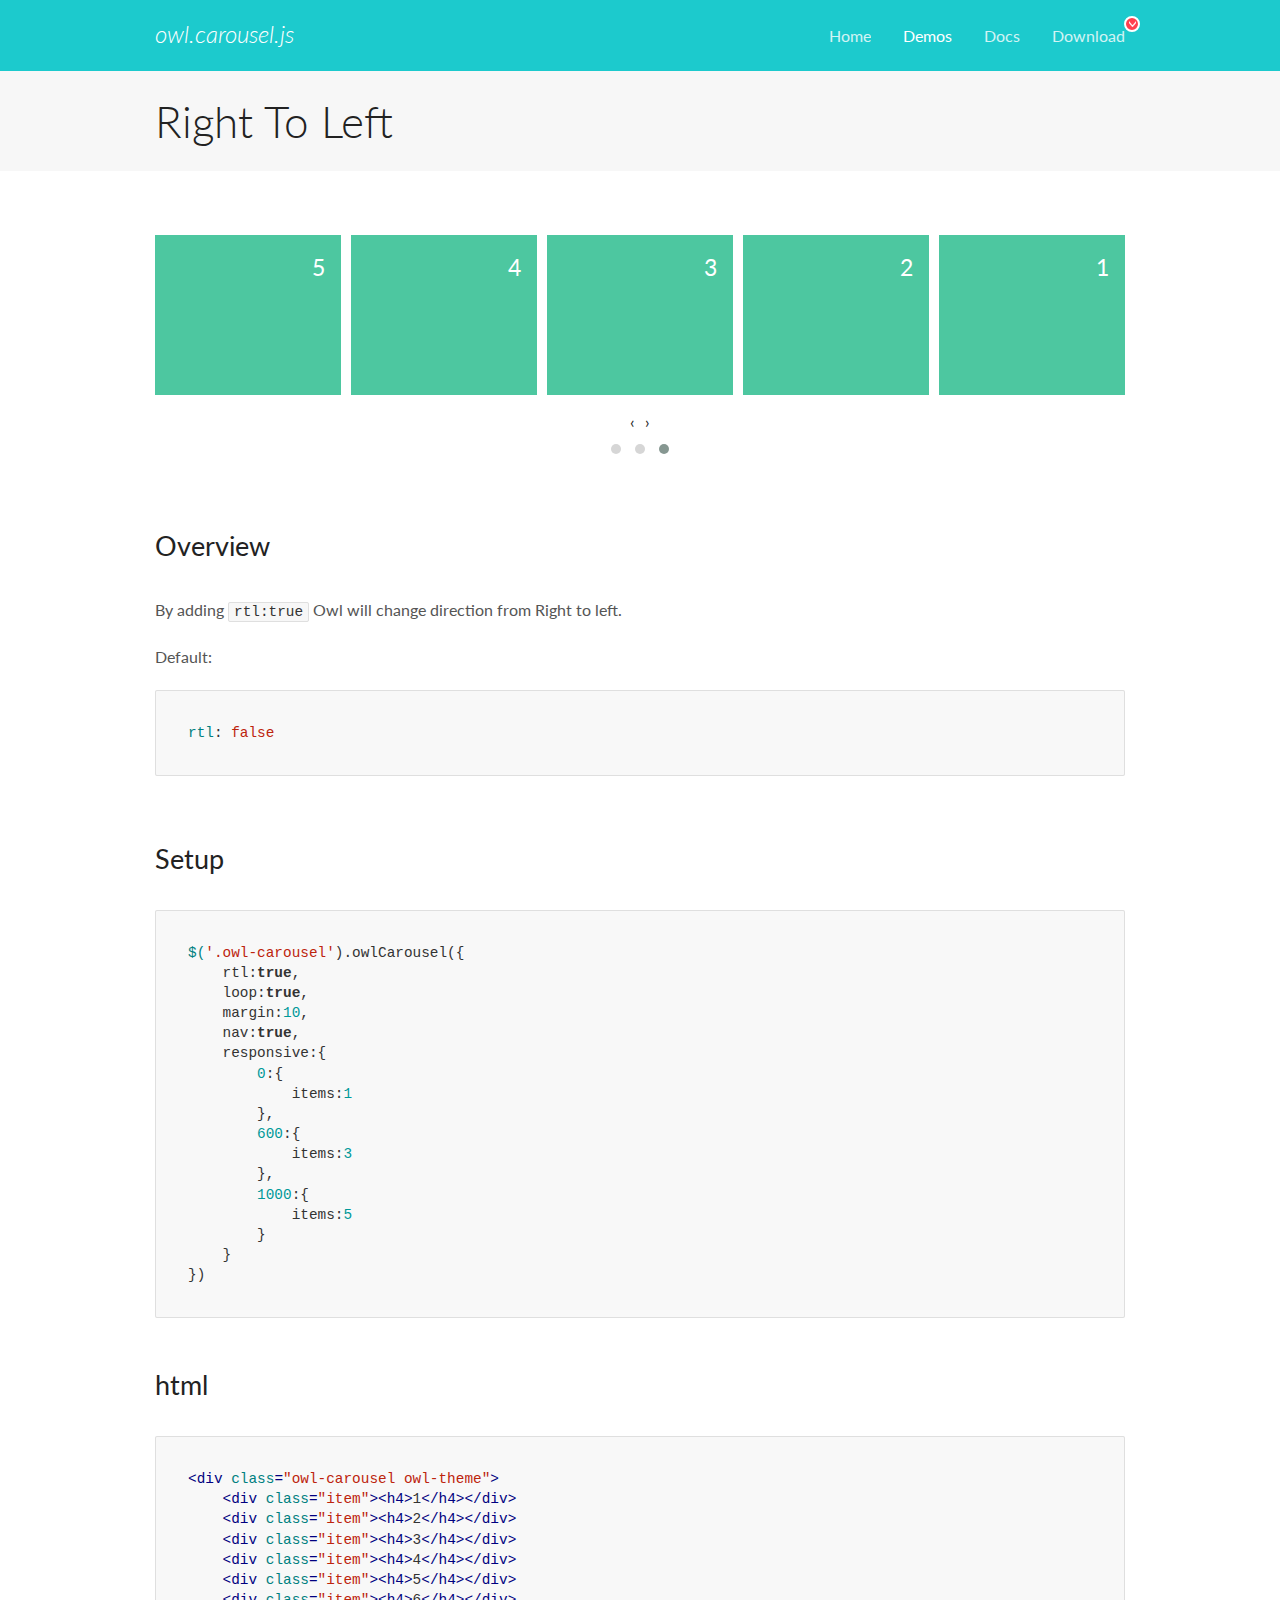
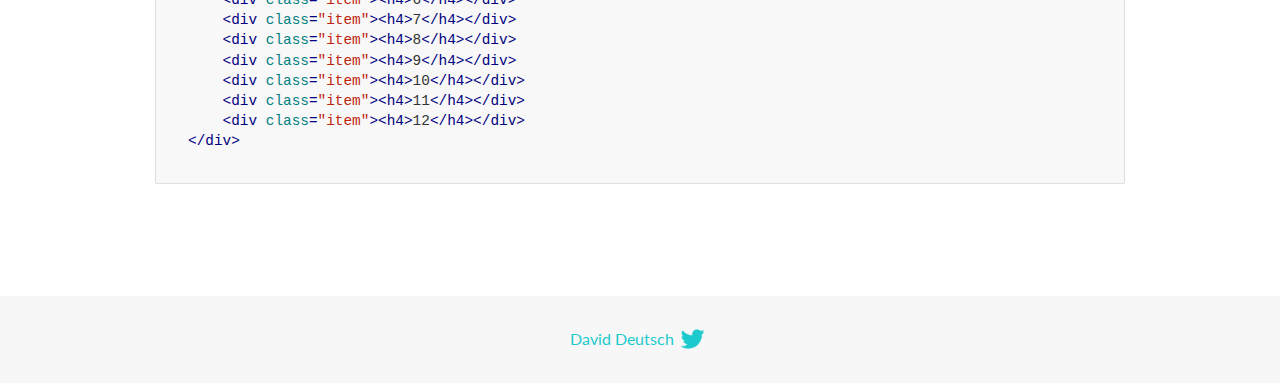
<file: demos/rtl.html>
<!DOCTYPE html>
<html lang="en">
  <head>

    <!-- head -->
    <meta charset="utf-8">
    <meta name="msapplication-tap-highlight" content="no" />
    <meta name="viewport" content="width=device-width, initial-scale=1.0" />
    <meta name="description" content="RTL usage demo">
    <meta name="author" content="David Deutsch">
    <title>
      RTL Demo | Owl Carousel | 2.3.4
    </title>

    <!-- Stylesheets -->
    <link href='https://fonts.googleapis.com/css?family=Lato:300,400,700,400italic,300italic' rel='stylesheet' type='text/css'>
    <link rel="stylesheet" href="../assets/css/docs.theme.min.css">

    <!-- Owl Stylesheets -->
    <link rel="stylesheet" href="../assets/owlcarousel/assets/owl.carousel.min.css">
    <link rel="stylesheet" href="../assets/owlcarousel/assets/owl.theme.default.min.css">

    <!-- HTML5 shim and Respond.js IE8 support of HTML5 elements and media queries -->

    <!--[if lt IE 9]>
      <script src="https://oss.maxcdn.com/libs/html5shiv/3.7.0/html5shiv.js"></script>
      <script src="https://oss.maxcdn.com/libs/respond.js/1.3.0/respond.min.js"></script>
    <![endif]-->

    <!-- Favicons -->
    <link rel="apple-touch-icon-precomposed" sizes="144x144" href="../assets/ico/apple-touch-icon-144-precomposed.png">
    <link rel="shortcut icon" href="../assets/ico/favicon.png">
    <link rel="shortcut icon" href="favicon.ico">

    <!-- Yeah i know js should not be in header. Its required for demos.-->

    <!-- javascript -->
    <script src="../assets/vendors/jquery.min.js"></script>
    <script src="../assets/owlcarousel/owl.carousel.js"></script>
  </head>
  <body>

    <!-- header -->
    <header class="header">
      <div class="row">
        <div class="large-12 columns">
          <div class="brand left">
            <h3>
              <a href="/OwlCarousel2/">owl.carousel.js</a> 
            </h3>
          </div>
          <a id="toggle-nav" class="right">
            <span></span> <span></span> <span></span> 
          </a> 
          <div class="nav-bar">
            <ul class="clearfix">
              <li> <a href="/OwlCarousel2/index.html">Home</a>  </li>
              <li class="active">
                <a href="/OwlCarousel2/demos/demos.html">Demos</a> 
              </li>
              <li> <a href="/OwlCarousel2/docs/started-welcome.html">Docs</a>  </li>
              <li>
                <a href="https://github.com/OwlCarousel2/OwlCarousel2/archive/2.3.4.zip">Download</a> 
                <span class="download"></span> 
              </li>
            </ul>
          </div>
        </div>
      </div>
    </header>

    <!-- title -->
    <section class="title">
      <div class="row">
        <div class="large-12 columns">
          <h1>Right To Left</h1>
        </div>
      </div>
    </section>

    <!--  Demos -->
    <section id="demos">
      <div class="row">
        <div class="large-12 columns">
          <div class="owl-carousel owl-theme">
            <div class="item">
              <h4>1</h4>
            </div>
            <div class="item">
              <h4>2</h4>
            </div>
            <div class="item">
              <h4>3</h4>
            </div>
            <div class="item">
              <h4>4</h4>
            </div>
            <div class="item">
              <h4>5</h4>
            </div>
            <div class="item">
              <h4>6</h4>
            </div>
            <div class="item">
              <h4>7</h4>
            </div>
            <div class="item">
              <h4>8</h4>
            </div>
            <div class="item">
              <h4>9</h4>
            </div>
            <div class="item">
              <h4>10</h4>
            </div>
            <div class="item">
              <h4>11</h4>
            </div>
            <div class="item">
              <h4>12</h4>
            </div>
          </div>
          <h3 id="overview">Overview</h3>
          <p>By adding <code>rtl:true</code> Owl will change direction from Right to left.</p>
          <p>Default:</p>
          <pre><code>rtl: false</code></pre>
          <h3 id="setup">Setup</h3>
          <pre><code>$(&#39;.owl-carousel&#39;).owlCarousel({
    rtl:true,
    loop:true,
    margin:10,
    nav:true,
    responsive:{
        0:{
            items:1
        },
        600:{
            items:3
        },
        1000:{
            items:5
        }
    }
})</code></pre>
          <h3 id="html">html</h3>
          <pre><code>&lt;div class=&quot;owl-carousel owl-theme&quot;&gt;
    &lt;div class=&quot;item&quot;&gt;&lt;h4&gt;1&lt;/h4&gt;&lt;/div&gt;
    &lt;div class=&quot;item&quot;&gt;&lt;h4&gt;2&lt;/h4&gt;&lt;/div&gt;
    &lt;div class=&quot;item&quot;&gt;&lt;h4&gt;3&lt;/h4&gt;&lt;/div&gt;
    &lt;div class=&quot;item&quot;&gt;&lt;h4&gt;4&lt;/h4&gt;&lt;/div&gt;
    &lt;div class=&quot;item&quot;&gt;&lt;h4&gt;5&lt;/h4&gt;&lt;/div&gt;
    &lt;div class=&quot;item&quot;&gt;&lt;h4&gt;6&lt;/h4&gt;&lt;/div&gt;
    &lt;div class=&quot;item&quot;&gt;&lt;h4&gt;7&lt;/h4&gt;&lt;/div&gt;
    &lt;div class=&quot;item&quot;&gt;&lt;h4&gt;8&lt;/h4&gt;&lt;/div&gt;
    &lt;div class=&quot;item&quot;&gt;&lt;h4&gt;9&lt;/h4&gt;&lt;/div&gt;
    &lt;div class=&quot;item&quot;&gt;&lt;h4&gt;10&lt;/h4&gt;&lt;/div&gt;
    &lt;div class=&quot;item&quot;&gt;&lt;h4&gt;11&lt;/h4&gt;&lt;/div&gt;
    &lt;div class=&quot;item&quot;&gt;&lt;h4&gt;12&lt;/h4&gt;&lt;/div&gt;
&lt;/div&gt;</code></pre>
          <script>
            $(document).ready(function() {
              var owl = $('.owl-carousel');
              owl.owlCarousel({
                rtl: true,
                margin: 10,
                nav: true,
                loop: true,
                responsive: {
                  0: {
                    items: 1
                  },
                  600: {
                    items: 3
                  },
                  1000: {
                    items: 5
                  }
                }
              })
            })
          </script>
        </div>
      </div>
    </section>

    <!-- footer -->
    <footer class="footer">
      <div class="row">
        <div class="large-12 columns">
          <h5>
            <a href="/OwlCarousel2/docs/support-contact.html">David Deutsch</a> 
            <a id="custom-tweet-button" href="https://twitter.com/share?url=https://github.com/OwlCarousel2/OwlCarousel2&text=Owl Carousel - This is so awesome! " target="_blank"></a> 
          </h5>
        </div>
      </div>
    </footer>

    <!-- vendors -->
    <script src="../assets/vendors/highlight.js"></script>
    <script src="../assets/js/app.js"></script>
  </body>
</html>
</file>
